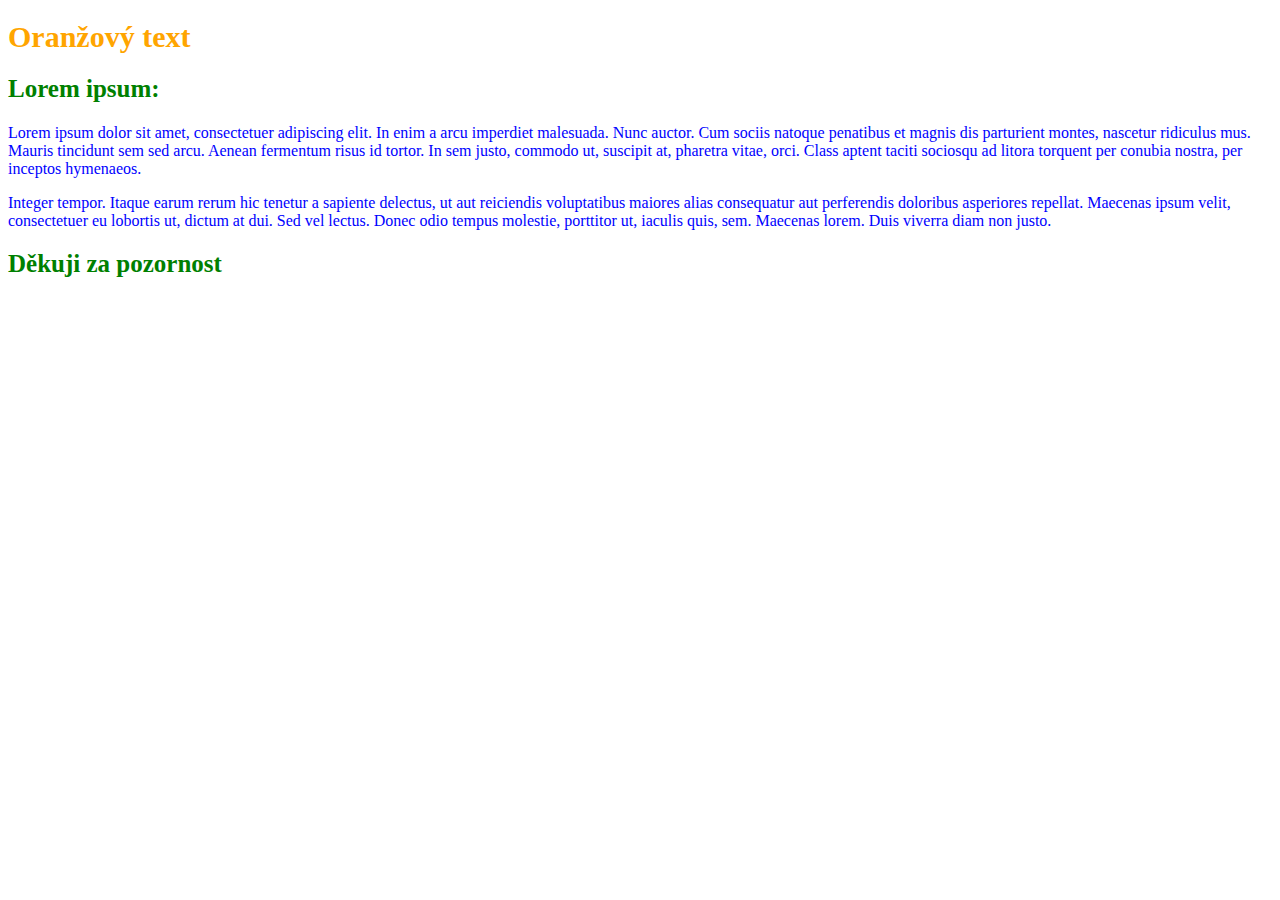
<file: individual-work/css-1/index.html>
<!DOCTYPE html>
<html lang="en">
<head>
    <link rel="stylesheet" href="mystyle.css">
    <meta charset="UTF-8">
    <meta http-equiv="X-UA-Compatible" content="IE=edge">
    <meta name="viewport" content="width=device-width, initial-scale=1.0">
    <title>Css úkol</title>
</head>
<body>
    <h1>Oranžový text</h1>
    <h2>Lorem ipsum:</h2>
    <p>Lorem ipsum dolor sit amet, consectetuer adipiscing elit. In enim a arcu imperdiet malesuada. Nunc auctor. Cum sociis natoque penatibus et magnis dis parturient montes, nascetur ridiculus mus. Mauris tincidunt sem sed arcu. Aenean fermentum risus id tortor. In sem justo, commodo ut, suscipit at, pharetra vitae, orci. Class aptent taciti sociosqu ad litora torquent per conubia nostra, per inceptos hymenaeos.</p>
    <p>Integer tempor. Itaque earum rerum hic tenetur a sapiente delectus, ut aut reiciendis voluptatibus maiores alias consequatur aut perferendis doloribus asperiores repellat. Maecenas ipsum velit, consectetuer eu lobortis ut, dictum at dui. Sed vel lectus. Donec odio tempus molestie, porttitor ut, iaculis quis, sem. Maecenas lorem. Duis viverra diam non justo.</p>
<h2>Děkuji za pozornost</h2>
</body>
</html>
</file>
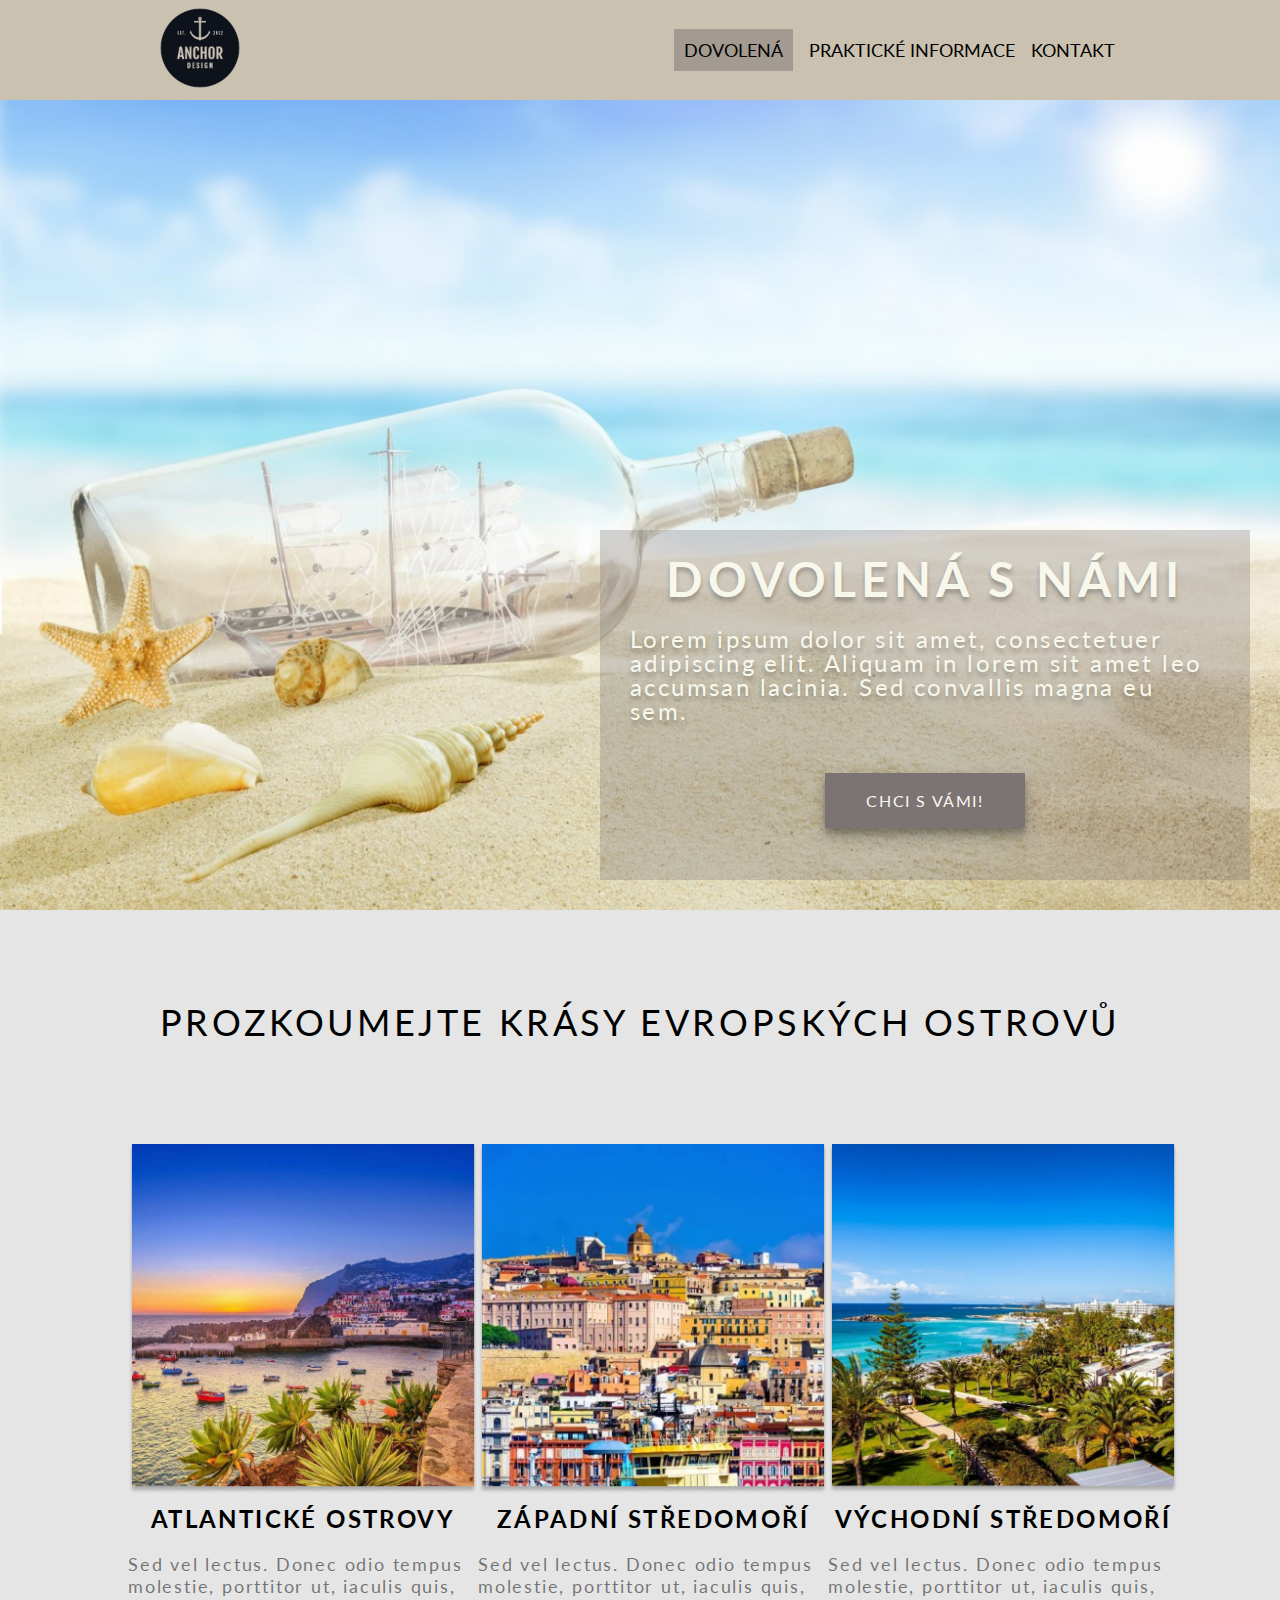
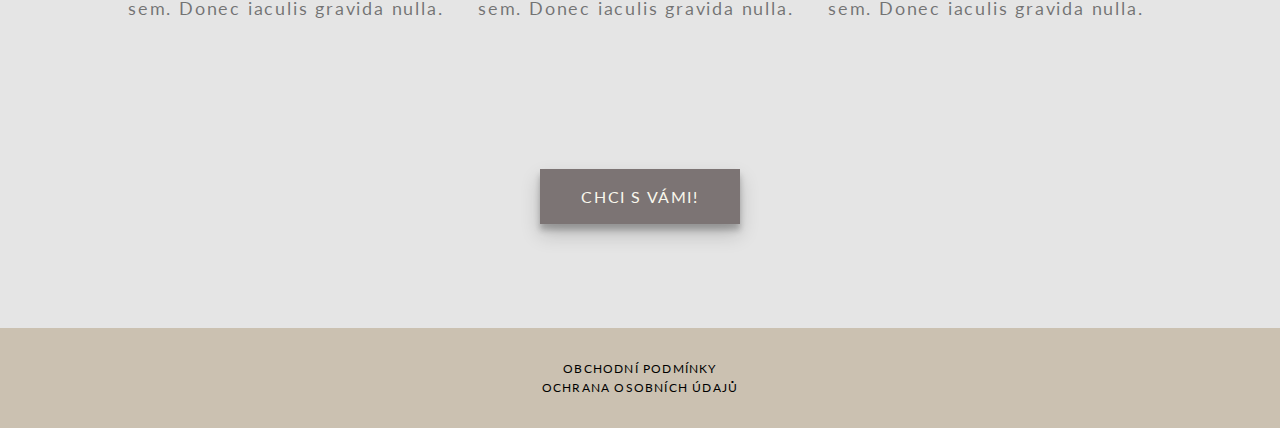
<file: individual-work/figma-1/index.html>
<!DOCTYPE html>
<html lang="en">
  <head>
    <link rel="shortcut icon" href="pictures/logo.png" />
    <link rel="stylesheet" href="main_style.css" />
    <meta charset="UTF-8" />
    <meta http-equiv="X-UA-Compatible" content="IE=edge" />
    <meta name="viewport" content="width=device-width, initial-scale=1.0" />
    <title>Dovolená</title>
  </head>
  <body>
    <header class="header">
      <div class="logo">
        <a href="#"><img src="pictures/logo.png" alt="" /></a>
      </div>
      <div class="nav-bar">
        <ul>
          <li class="this"><a href="index.html">DOVOLENÁ</a></li>
          <li><a href="information.html">PRAKTICKÉ INFORMACE</a></li>
          <li><a href="contact.html">KONTAKT</a></li>
        </ul>
      </div>
      <div class="header-burger">
        <img src="pictures/burger_menu.png" />
      </div>
    </header>
    <main class="main">
      <div class="background_main">
        <div class="infobox">
          <h1>DOVOLENÁ S NÁMI</h1>
          <p>
            Lorem ipsum dolor sit amet, consectetuer adipiscing elit. Aliquam in
            lorem sit amet leo accumsan lacinia. Sed convallis magna eu sem.
          </p>
          <button class="box_button">CHCI S VÁMI!</button>
        </div>
      </div>
      <section class="holiday">
        <div class="h1_text">prozkoumejte krásy evropských ostrovů</div>
        <div class="flexbox_holiday">
          <div class="pic-1">
            <img src="pictures/madeira.png" />
            <h4>Atlantické ostrovy</h4>
            <p>
              Sed vel lectus. Donec odio tempus molestie, porttitor ut, iaculis
              quis, sem. Donec iaculis gravida nulla.
            </p>
          </div>
          <div class="pic-2">
            <img src="pictures/sardinie.png" alt="" />
            <h4>západní středomoří</h4>
            <p>
              Sed vel lectus. Donec odio tempus molestie, porttitor ut, iaculis
              quis, sem. Donec iaculis gravida nulla.
            </p>
          </div>
          <div class="pic-3">
            <img src="pictures/kypr.png" alt="" />
            <h4>východní středomoří</h4>
            <p>
              Sed vel lectus. Donec odio tempus molestie, porttitor ut, iaculis
              quis, sem. Donec iaculis gravida nulla.
            </p>
          </div>
        </div>
        <div class="button_bot">
          <a href="information.html"
            ><button class="box_button_1">CHCI S VÁMI!</button></a
          >
        </div>
      </section>
    </main>
    <footer class="footer">
      <div class="backcolor">
        <p class="top">OBCHODNÍ PODMÍNKY</p>
        <p>OCHRANA OSOBNÍCH ÚDAJŮ</p>
      </div>
    </footer>
  </body>
</html>
</file>
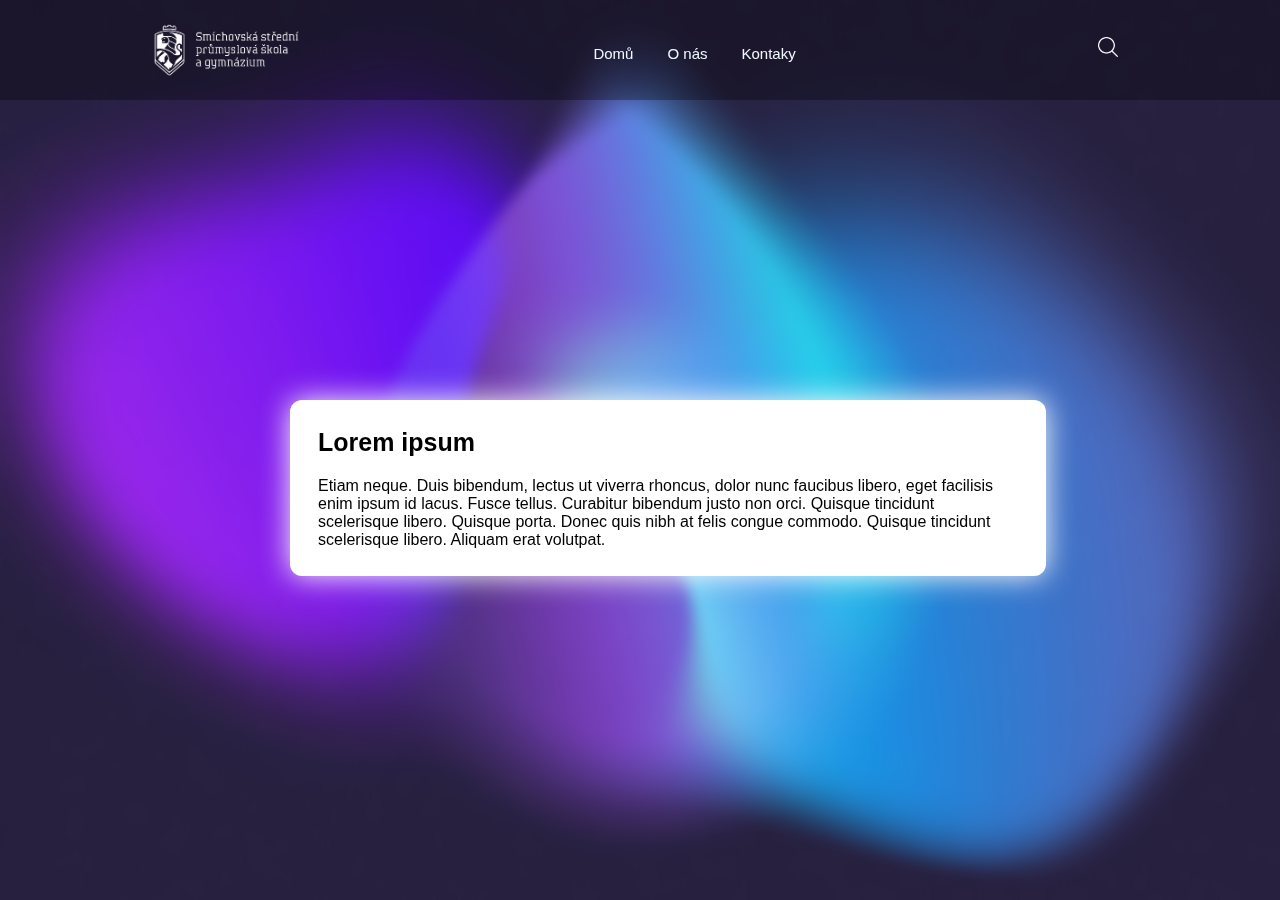
<file: individual-work/flex-1/index.html>
<!DOCTYPE html>
<html lang="en">
    
<head>
    <link rel="stylesheet" href="styl.css">
    <meta charset="UTF-8">
    <meta http-equiv="X-UA-Compatible" content="IE=edge">
    <meta name="viewport" content="width=device-width, initial-scale=1.0">
    <title>SSPS design</title>
</head>
<body>
   

    <div class="navigation">
        <img src="logo-SSPS.png" class="logo">
            <ul>
                <li><a href="#">Domů</a></li>
                <li><a href="#">O nás</a></li>
                <li><a href="#">Kontaky</a></li>
            </ul>
        <img src="search.png" class = "search">
    </div>
    <div class="textbox">
        <h1>Lorem ipsum</h1>
        <p>Etiam neque. Duis bibendum, lectus ut viverra rhoncus, dolor nunc faucibus libero, eget facilisis enim ipsum id lacus. Fusce tellus. Curabitur bibendum justo non orci. Quisque tincidunt scelerisque libero. Quisque porta. Donec quis nibh at felis congue commodo. Quisque tincidunt scelerisque libero. Aliquam erat volutpat. </p>
    </div>

</body>
</html>
</file>
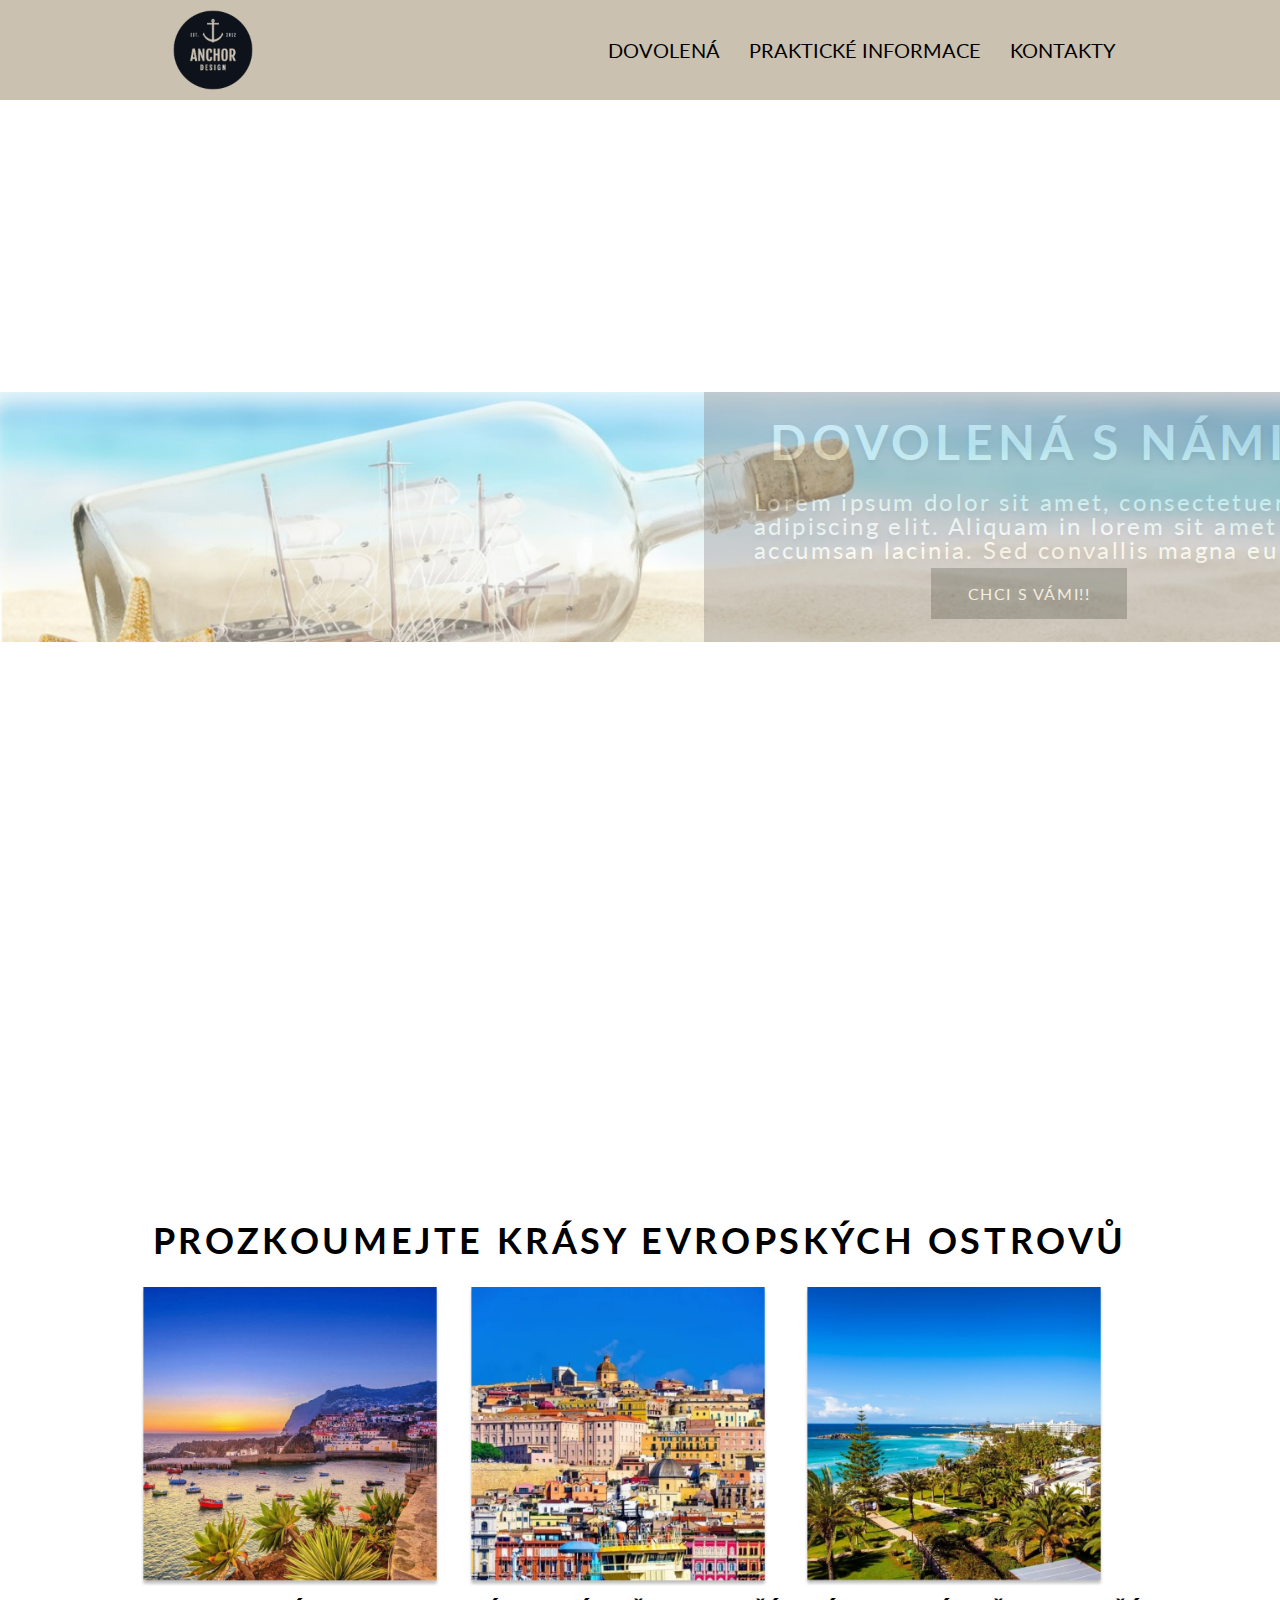
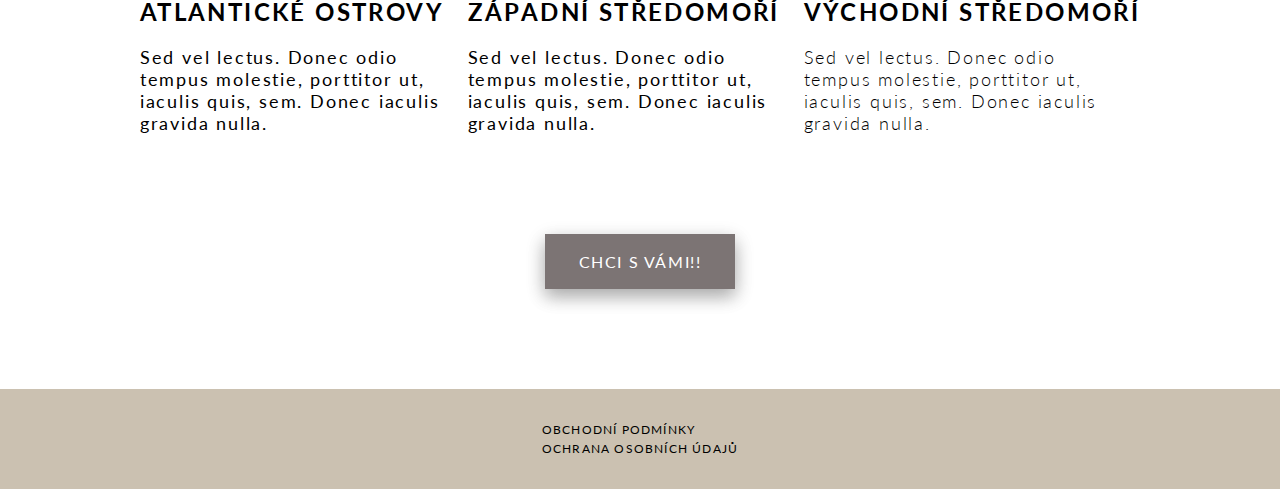
<file: individual-work/web-1/index.html>
<!DOCTYPE html>
<html lang="en">
  <head>
    <link rel="stylesheet" href="style.css" />
    <meta charset="UTF-8" />
    <meta http-equiv="X-UA-Compatible" content="IE=edge" />
    <meta name="viewport" content="width=device-width, initial-scale=1.0" />
    <title>DOVOLENÁ</title>
  </head>
  <body>
    <header class="header">
      <div class="header-logo">
        <img src="pictures/logo.png" />
      </div>
      <nav class="navbar">
        <ul>
          <li><a href="index.html">DOVOLENÁ</a></li>
          <li><a href="information.html">PRAKTICKÉ INFORMACE</a></li>
          <li><a href="contact.html">KONTAKTY</a></li>
        </ul>
      </nav>
    </header>
    <div class="background">
      <div class="text-box">
        <h1>dovolená s námi</h1>
        <p>
          Lorem ipsum dolor sit amet, consectetuer adipiscing elit. Aliquam in
          lorem sit amet leo accumsan lacinia. Sed convallis magna eu sem.
        </p>
        <div class="but_1">
          <button class="button_1">Chci s vámi!!</button>
        </div>
      </div>
    </div>
    <div class="holliday">
      <h2>prozkoumejte krásy evropských ostrovů</h2>
      <div class="flexbox">
        <div class="pic-1">
          <img src="pictures/madeira.png" />
          <h4>Atlantické ostrovy</h4>
          <p>
            Sed vel lectus. Donec odio tempus molestie, porttitor ut, iaculis
            quis, sem. Donec iaculis gravida nulla.
          </p>
        </div>
        <div class="pic-2">
          <img src="pictures/sardinie.png" alt="" />
          <h4>západní středomoří</h4>
          <p>
            Sed vel lectus. Donec odio tempus molestie, porttitor ut, iaculis
            quis, sem. Donec iaculis gravida nulla.
          </p>
        </div>
        <div class="pic-3">
          <img src="pictures/kypr.png" alt="" />
          <h4>východní středomoří</h4>
          <p>
            Sed vel lectus. Donec odio tempus molestie, porttitor ut, iaculis
            quis, sem. Donec iaculis gravida nulla.
          </p>
        </div>
      </div>
    </div>
    <div class="but_2">
      <button class="button_2">Chci s vámi!!</button>
    </div>
    <div class="end">
      <p>
        Obchodní podmínky<br />
        Ochrana osobních údajů
      </p>
    </div>
  </body>
</html>
</file>
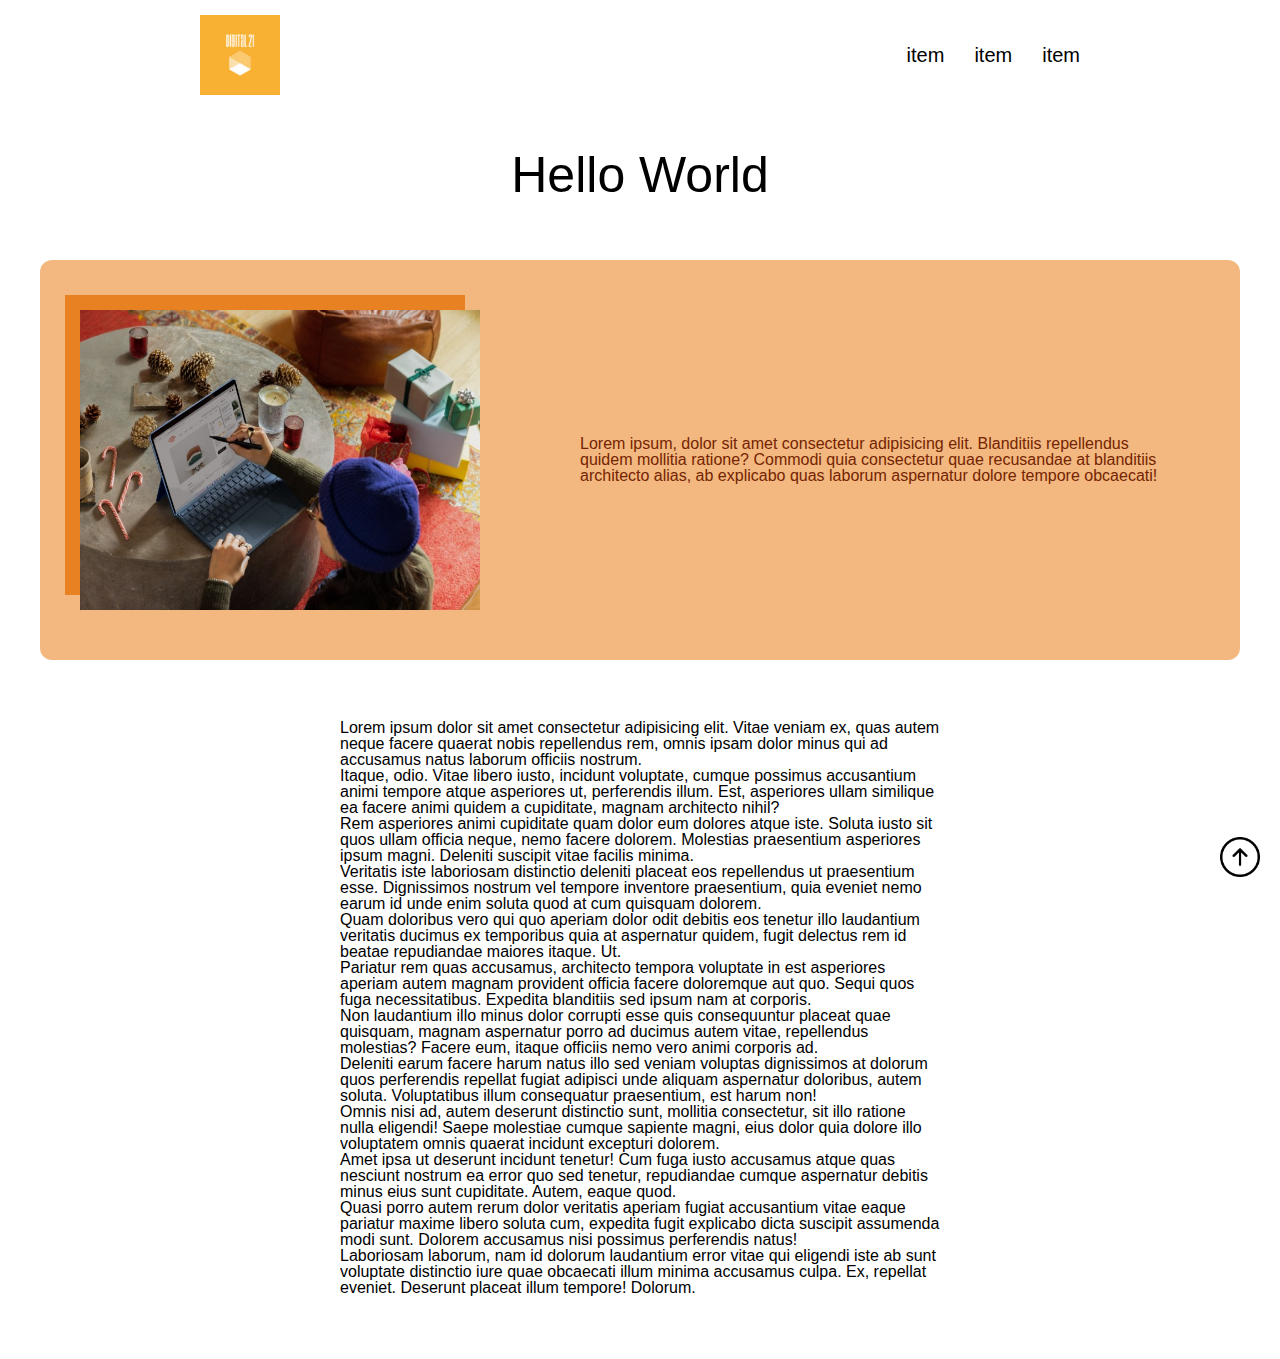
<file: individual-work/css-position-1/css-position-revision_zadani/index.html>
<!DOCTYPE html>
<html lang="en">

<head>
    <meta charset="UTF-8">
    <meta http-equiv="X-UA-Compatible" content="IE=edge">
    <meta name="viewport" content="width=device-width, initial-scale=1.0">
    <title>CSS position</title>
    <link rel="stylesheet" href="reset.css">
    <link rel="stylesheet" href="style.css">
</head>

<body>
    <main class="container">
        <header class="header">
            <div class="header-logo">
                <img src="./images/logo_size_invert.jpg" alt="" srcset="">
            </div>
            <nav class="navbar">
                <div class="nav-item">item</div>
                <div class="nav-item">item</div>
                <div class="nav-item">item</div>
            </nav>
        </header>

        <div class="headline-1">
            <h1>Hello World</h1>
        </div>

        <section class="hero-section">
            <div class="hero-img">
                <img src="./images/hero-small.jpg" alt="Hero">
                <div class="img-placeholder"></div>
            </div>
            <div class="hero-text">
                <p>Lorem ipsum, dolor sit amet consectetur adipisicing elit. Blanditiis repellendus quidem mollitia
                    ratione? Commodi quia consectetur quae recusandae at blanditiis architecto alias, ab explicabo quas
                    laborum aspernatur dolore tempore obcaecati!</p>
            </div>
        </section>
        <section class="text">
            <div class="text-wrapper">
                <p>Lorem ipsum dolor sit amet consectetur adipisicing elit. Vitae veniam ex, quas autem neque facere
                    quaerat
                    nobis repellendus rem, omnis ipsam dolor minus qui ad accusamus natus laborum officiis nostrum.</p>
                <p>Itaque, odio. Vitae libero iusto, incidunt voluptate, cumque possimus accusantium animi tempore atque
                    asperiores ut, perferendis illum. Est, asperiores ullam similique ea facere animi quidem a
                    cupiditate,
                    magnam architecto nihil?</p>
                <p>Rem asperiores animi cupiditate quam dolor eum dolores atque iste. Soluta iusto sit quos ullam
                    officia
                    neque, nemo facere dolorem. Molestias praesentium asperiores ipsum magni. Deleniti suscipit vitae
                    facilis minima.</p>
                <p>Veritatis iste laboriosam distinctio deleniti placeat eos repellendus ut praesentium esse.
                    Dignissimos
                    nostrum vel tempore inventore praesentium, quia eveniet nemo earum id unde enim soluta quod at cum
                    quisquam dolorem.</p>
                <p>Quam doloribus vero qui quo aperiam dolor odit debitis eos tenetur illo laudantium veritatis ducimus
                    ex
                    temporibus quia at aspernatur quidem, fugit delectus rem id beatae repudiandae maiores itaque. Ut.
                </p>
                <p>Pariatur rem quas accusamus, architecto tempora voluptate in est asperiores aperiam autem magnam
                    provident officia facere doloremque aut quo. Sequi quos fuga necessitatibus. Expedita blanditiis sed
                    ipsum nam at corporis.</p>
                <p>Non laudantium illo minus dolor corrupti esse quis consequuntur placeat quae quisquam, magnam
                    aspernatur
                    porro ad ducimus autem vitae, repellendus molestias? Facere eum, itaque officiis nemo vero animi
                    corporis ad.</p>
                <p>Deleniti earum facere harum natus illo sed veniam voluptas dignissimos at dolorum quos perferendis
                    repellat fugiat adipisci unde aliquam aspernatur doloribus, autem soluta. Voluptatibus illum
                    consequatur
                    praesentium, est harum non!</p>
                <p>Omnis nisi ad, autem deserunt distinctio sunt, mollitia consectetur, sit illo ratione nulla eligendi!
                    Saepe molestiae cumque sapiente magni, eius dolor quia dolore illo voluptatem omnis quaerat incidunt
                    excepturi dolorem.</p>
                <p>Amet ipsa ut deserunt incidunt tenetur! Cum fuga iusto accusamus atque quas nesciunt nostrum ea error
                    quo
                    sed tenetur, repudiandae cumque aspernatur debitis minus eius sunt cupiditate. Autem, eaque quod.
                </p>
                <p>Quasi porro autem rerum dolor veritatis aperiam fugiat accusantium vitae eaque pariatur maxime libero
                    soluta cum, expedita fugit explicabo dicta suscipit assumenda modi sunt. Dolorem accusamus nisi
                    possimus
                    perferendis natus!</p>
                <p>Laboriosam laborum, nam id dolorum laudantium error vitae qui eligendi iste ab sunt voluptate
                    distinctio
                    iure quae obcaecati illum minima accusamus culpa. Ex, repellat eveniet. Deserunt placeat illum
                    tempore!
                    Dolorum.</p>
            </div>
        </section>

        <div class="top-link-wrapper">
            <div class="top-link">
                <a href="#">
                    <img src="./images/up-arrow.png" alt="Ikona">
                </a>
            </div>
        </div>
    </main>

</body>

</html>
</file>
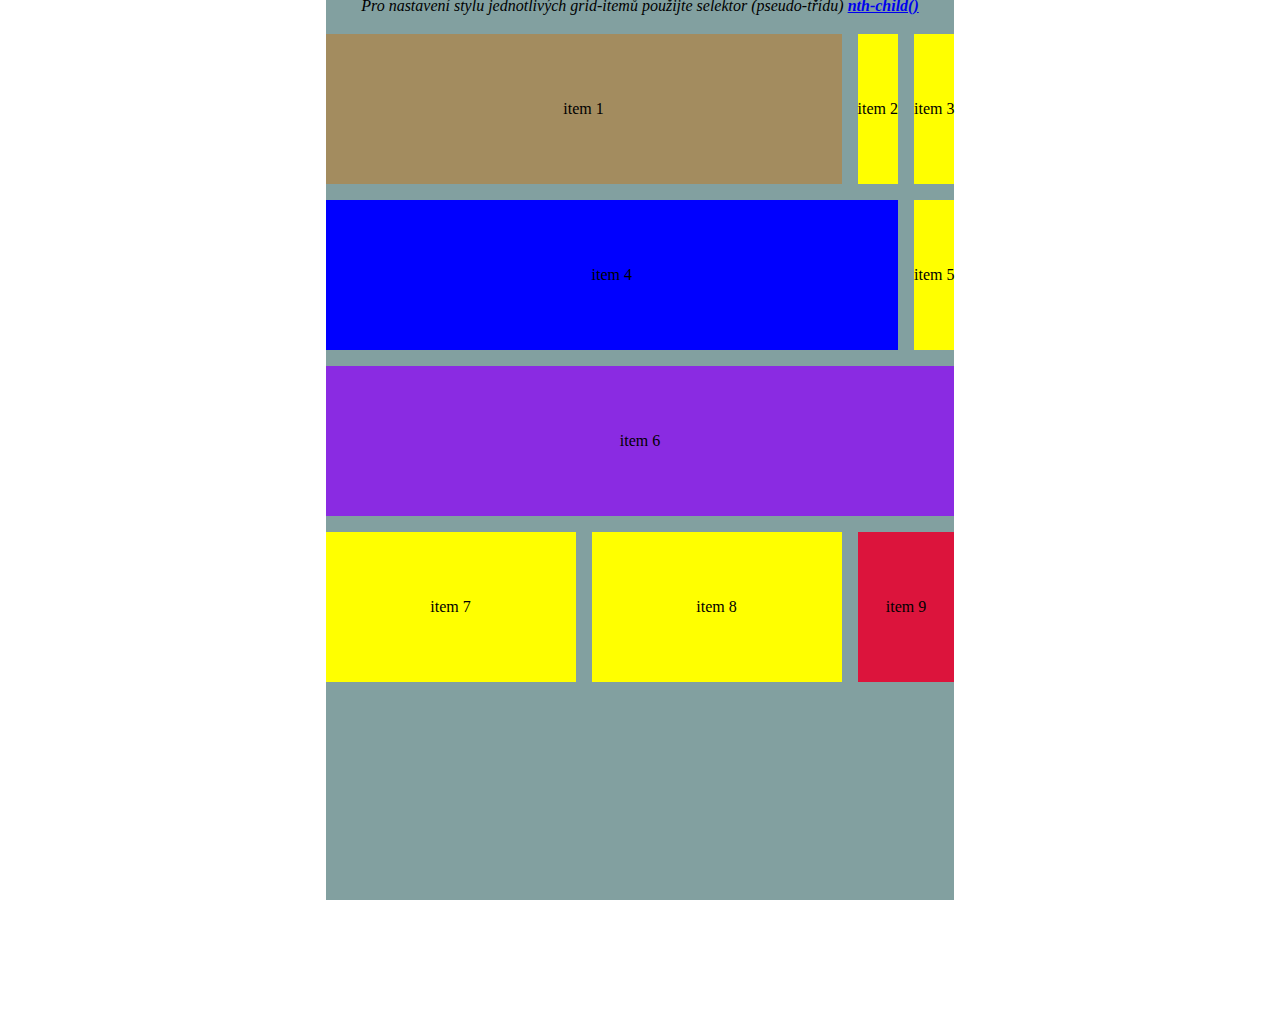
<file: individual-work/css-grid-0/css-grid-revision_zadani/css-grid-revision/index.html>
<!DOCTYPE html>
<html lang="en">

<head>
    <meta charset="UTF-8">
    <meta http-equiv="X-UA-Compatible" content="IE=edge">
    <meta name="viewport" content="width=device-width, initial-scale=1.0">
    <link rel="stylesheet" href="reset.css">
    <link rel="stylesheet" href="style.css">
    <title>CSS Grid</title>
</head>

<body>
    <main>
        <h1>CSS Grid</h1>

        <section>
            <div class="hint">
                <p>Vytvořte následující rozložení pomocí <b>grid containeru</b></p>
                <p>Text uvnitř jednotlivých GRID itemů vycentrujte na střed pomocí flexboxu</p>
                <i>Pro nastavení stylu jednotlivých grid-itemů použijte selektor (pseudo-třídu) <a
                        href="https://developer.mozilla.org/en-US/docs/Web/CSS/:nth-child"
                        target="_blank"><b>nth-child()</b></a></i>
            </div>
            <div class="grid-container">
                <div class="grid-item">
                    <p>item 1</p>
                </div>
                <div class="grid-item">
                    <p>item 2</p>
                </div>
                <div class="grid-item">
                    <p>item 3</p>
                </div>
                <div class="grid-item">
                    <p>item 4</p>
                </div>
                <div class="grid-item">
                    <p>item 5</p>
                </div>
                <div class="grid-item">
                    <p>item 6</p>
                </div>
                <div class="grid-item">
                    <p>item 7</p>
                </div>
                <div class="grid-item">
                    <p>item 8</p>
                </div>
                <div class="grid-item">
                    <p>item 9</p>
                </div>
            </div>
        </section>
    </main>
</body>

</html>
</file>
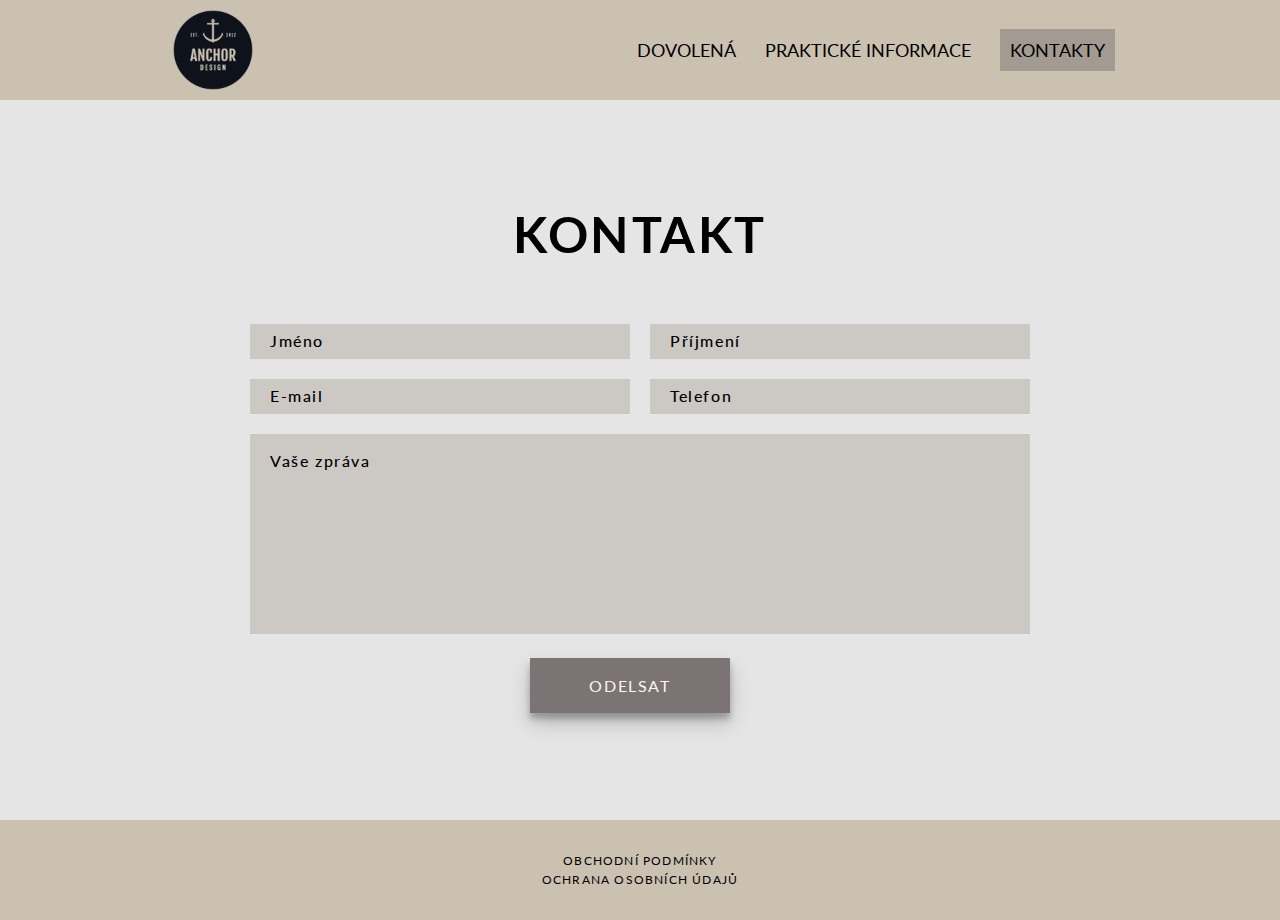
<file: individual-work/figma-1/contact.html>
<!DOCTYPE html>
<html lang="en">
  <head>
    <link rel="shortcut icon" href="pictures/logo.png" />
    <link rel="stylesheet" href="contact.css" />
    <meta charset="UTF-8" />
    <meta http-equiv="X-UA-Compatible" content="IE=edge" />
    <meta name="viewport" content="width=device-width, initial-scale=1.0" />
    <title>Kontakt</title>
  </head>
  <body>
        <header class="header">
             <div class="header-logo">
                <a href="index.html"><img src="pictures/logo.png"></a>
            </div>
            <div class="navbar">   
                <ul>
                    <li><a href="index.html">DOVOLENÁ</a></li>
                    <li><a href="information.html">PRAKTICKÉ INFORMACE</a></li>
                    <li class="this"><a href="contact.html">KONTAKTY</a></li>
                </ul>
            </div>
        <div class="header-burger">
            <img src="pictures/burger_menu.png">
        </div>
    </header>
    <main class="main">
    <div class="title">
        <h1>Kontakt</h1>
    </div>
    <div class="grid-container">
        <div class="grid-jmeno">
            <p>Jméno</p>
        </div>
        <div class="grid-prijmeni">
            <p>Příjmení</p>
        </div>
        <div class="grid-email">
            <p>E-mail</p>
        </div>
        <div class="grid-telefon">
            <p>Telefon</p>
        </div>
        <div class="grid-zprava">
            <p>Vaše zpráva</p>      
    </div>
    <div class="button_bot">
    <button class="button">ODELSAT</button>    
    </div> 
</main>      
<footer class="footer">
    <div class="backcolor">
      <p class="top">OBCHODNÍ PODMÍNKY</p>
      <p>OCHRANA OSOBNÍCH ÚDAJŮ</p>
    </div>
  </footer>

  </body>
</html>
</file>
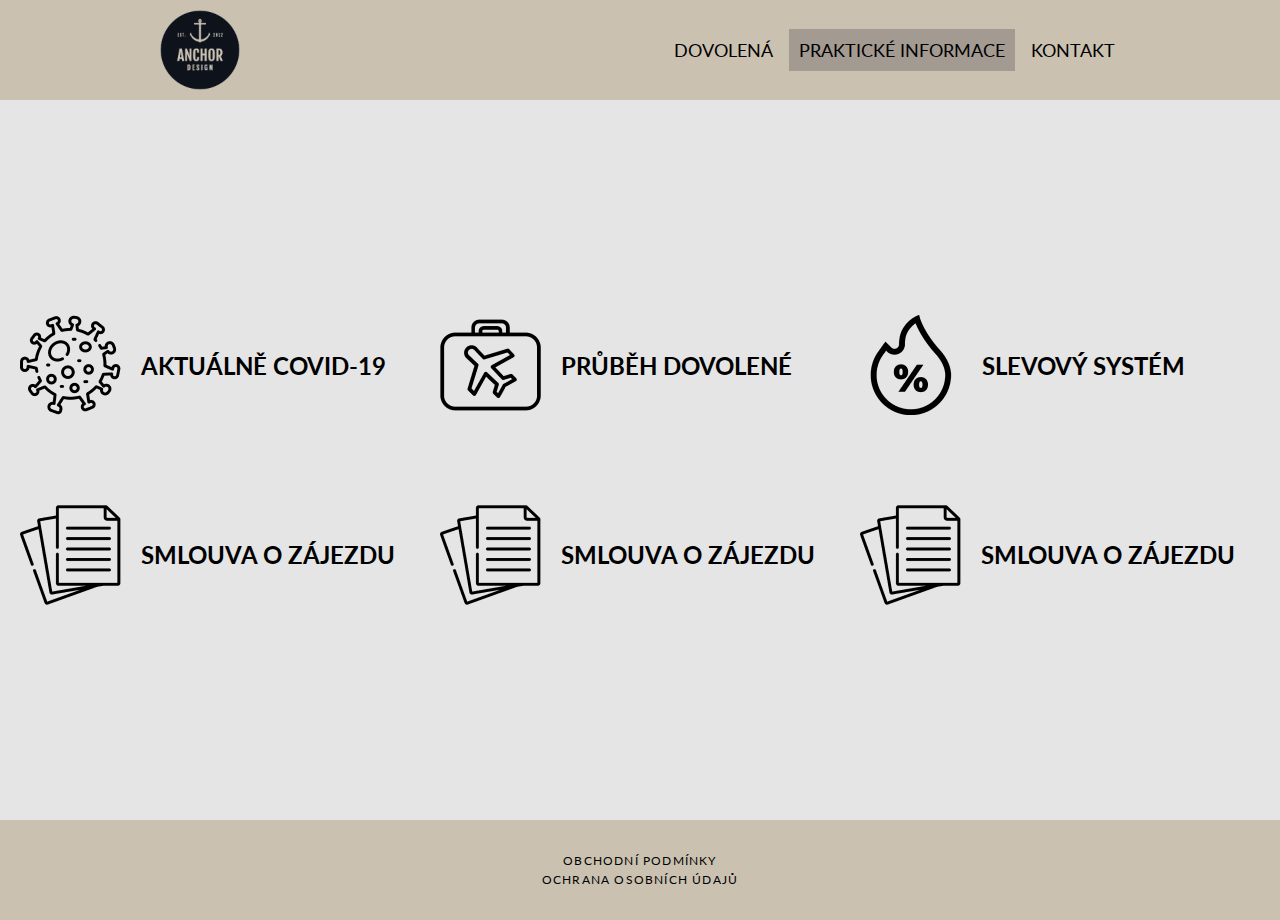
<file: individual-work/figma-1/information.html>
<!DOCTYPE html>
<html lang="en">
  <head>
    <link rel="shortcut icon" href="pictures/logo.png" />
    <link rel="stylesheet" href="information.css" />
    <meta charset="UTF-8" />
    <meta http-equiv="X-UA-Compatible" content="IE=edge" />
    <meta name="viewport" content="width=device-width, initial-scale=1.0" />
    <title>Praktické informace</title>
  </head>
  <body>
    <header class="header">
      <div class="logo">
        <img src="pictures/logo.png" alt="" />
      </div>
      <div class="nav-bar">
        <ul>
          <li><a href="index.html">DOVOLENÁ</a></li>
          <li class="this"><a href="#">PRAKTICKÉ INFORMACE</a></li>
          <li><a href="contact.html">KONTAKT</a></li>
        </ul>
      </div>
      <div class="header-burger">
        <img src="pictures/burger_menu.png" />
      </div>
    </header>
    <main class="main">
      <div class="grid">
        <div class="grid1">
          <img src="pictures/coronavirus.png" />
          <p>aktuálně covid-19</p>
        </div>
        <div class="grid2">
          <img src="pictures/luggage.png" />
          <p>průběh dovolené</p>
        </div>
        <div class="grid3">
          <img src="pictures/sale.png" />
          <p>slevový systém</p>
        </div>
        <div class="grid4">
          <img src="pictures/doc 1.png" />
          <p>smlouva o zájezdu</p>
        </div>
        <div class="grid4">
          <img src="pictures/doc 1.png" />
          <p>smlouva o zájezdu</p>
        </div>
        <div class="grid4">
          <img src="pictures/doc 1.png" />
          <p>smlouva o zájezdu</p>
        </div>
      </div>
    </main>
    <footer class="footer">
      <div class="backcolor">
        <p class="top">OBCHODNÍ PODMÍNKY</p>
        <p>OCHRANA OSOBNÍCH ÚDAJŮ</p>
      </div>
    </footer>
  </body>
</html>
</file>
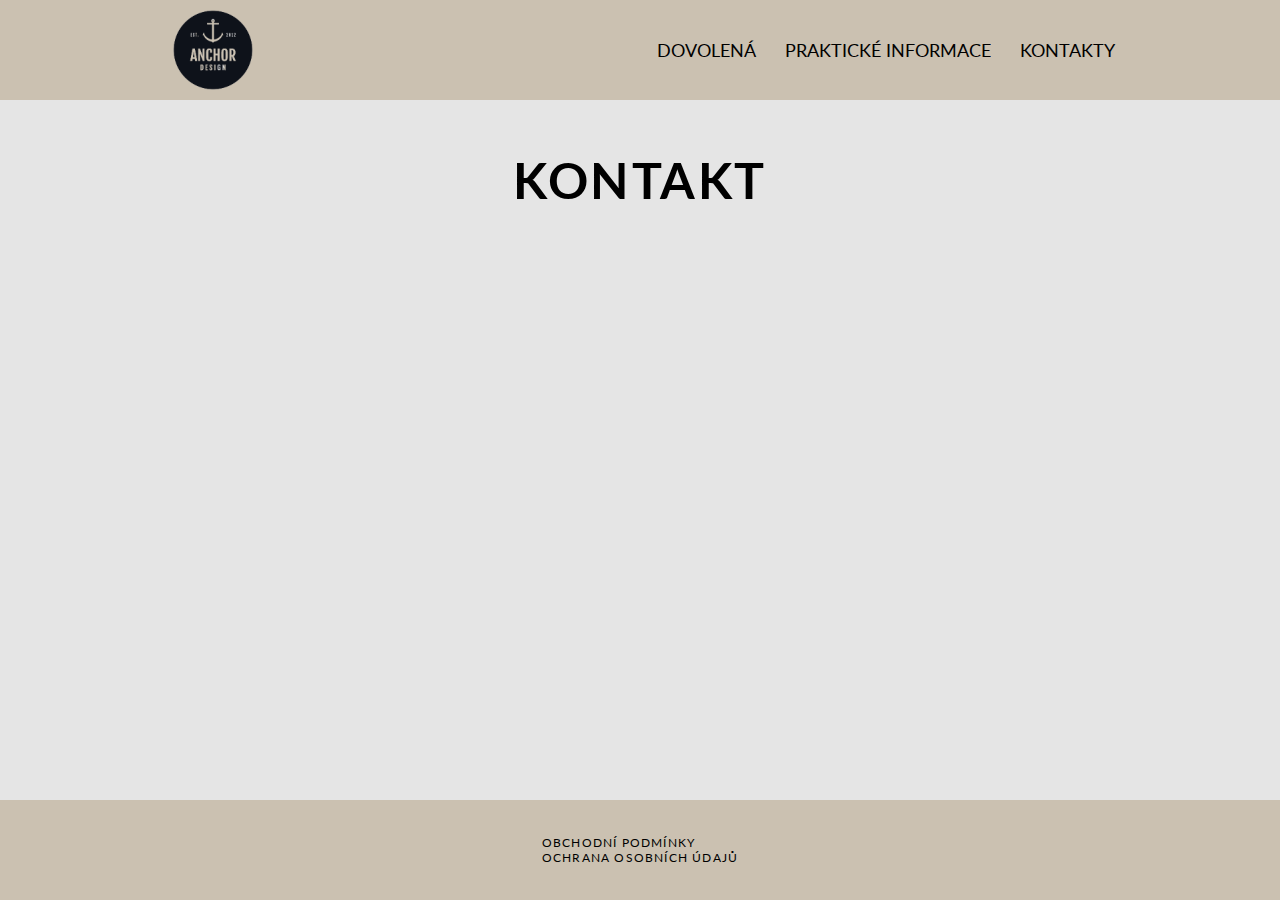
<file: individual-work/web-1/contact.html>
<!DOCTYPE html>
<html lang="en">
<head>
    <link rel="stylesheet" href="contact.css">
    <meta charset="UTF-8">
    <meta http-equiv="X-UA-Compatible" content="IE=edge">
    <meta name="viewport" content="width=device-width, initial-scale=1.0">
    <title>Kontakt</title>
</head>
<body>
    <main class="container">
        <header class="header">
             <div class="header-logo">
                <img src="pictures/logo.png">
            </div>
        <nav class="navbar">   
            <ul>
                <li><a href="index.html">DOVOLENÁ</a></li>
                <li><a href="information.html">PRAKTICKÉ INFORMACE</a></li>
                <li><a href="contact.html">KONTAKTY</a></li>
            </ul>
        </nav>
    </header>
    <div class="title">
        <h1>Kontakt</h1>
    </div>





    <div class="end">
        <p>Obchodní podmínky<br> Ochrana osobních údajů</p>
    </div>
</body>
</html>
</file>
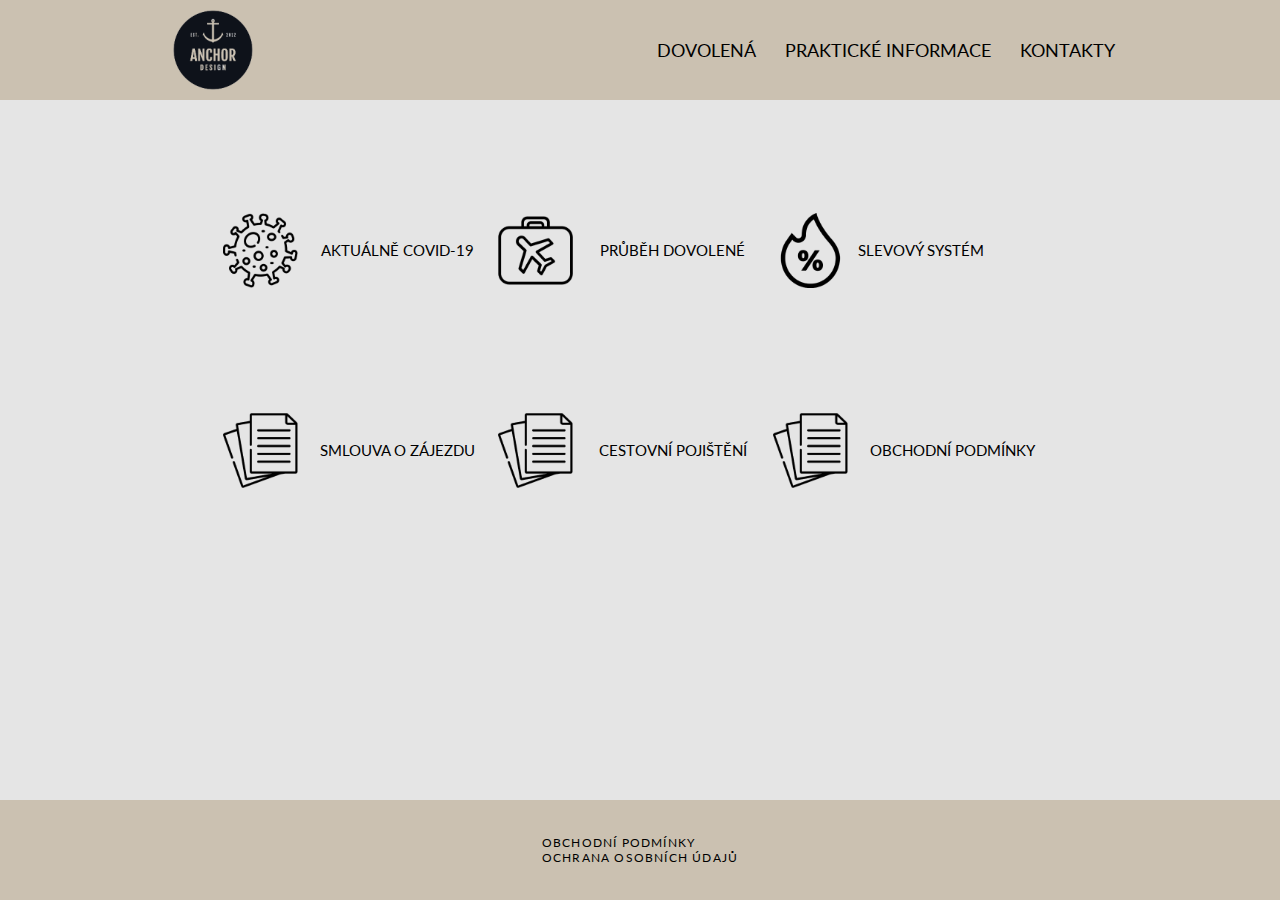
<file: individual-work/web-1/information.html>
<!DOCTYPE html>
<html lang="en">
<head>
    <link rel="stylesheet" href="information.css">
    <meta charset="UTF-8">
    <meta http-equiv="X-UA-Compatible" content="IE=edge">
    <meta name="viewport" content="width=device-width, initial-scale=1.0">
    <title>Praktické informace</title>
</head>
<body>
    <main class="container">
    <header class="header">
        <div class="header-logo">
            <img src="pictures/logo.png">
        </div>
        <nav class="navbar">   
            <ul>
                <li><a href="index.html">DOVOLENÁ</a></li>
                <li><a href="information.html">PRAKTICKÉ INFORMACE</a></li>
                <li><a href="contact.html">KONTAKTY</a></li>
            </ul>
        </nav>
    </header>
        <div class="outline">
        <div class="grid">
            <div class="img1"><img src="pictures/coronavirus.png"></div>
            <div class="grid1"> aktuálně covid-19</div>
            <div class="img2"> <img src="pictures/luggage.png" ></div>
            <div class="grid1">průběh dovolené</div>
            <div class="img3"><img src="pictures/sale.png" alt=""></div>
            <div class="grid3">slevový systém</div>
            <div class="img4"><img src="pictures/doc 1.png"></div>
            <div class="grid4">smlouva o zájezdu </div>
            <div class="img4"><img src="pictures/doc 1.png"></div>
            <div class="grid5">cestovní pojištění</div>
            <div class="img4"><img src="pictures/doc 1.png"></div>
            <div class="grid6">obchodní podmínky</div>
            </div>
        </div>
        <div class="end">
            <p>Obchodní podmínky<br> Ochrana osobních údajů</p>
        </div>
   
  </main>
</body>
</html>
</file>
<file: individual-work/css-1/mystyle.css>
h1{
    color: orange;
    font-size: 30px;
    font-weight: bold;
}
p{
    color: blue;
    font-size: 16px;
    font-weight: normal;
}
h2{
    color: green;
    font-size: 25px;
    font-weight: 600;
}
</file>
<file: individual-work/figma-1/main_style.css>
@import url("https://fonts.googleapis.com/css2?family=Lato:ital@1&display=swap");
@import url("https://fonts.googleapis.com/css2?family=Lato:wght@700&display=swap");

* {
  padding: 0;
  margin: 0;
}
.header {
  display: flex;
  width: 100%;
  height: 100px;
  background-color: #cbc1b1;
  align-items: center;
}
.logo img {
  height: 100px;
  width: 100px;
}
.logo {
  width: 20%;
  display: flex;
  margin-left: 150px;
}
.nav-bar {
  display: flex;
  justify-content: right;
  width: 80%;
}
.main {
  display: flex;
  width: 100%;
  flex-direction: column;
  background-color: #e5e5e5;
}
.background_main {
  background-image: url("pictures/hero-image.png");
  background-size: cover;
  height: 90vh;
  width: 100%;
  background-repeat: no-repeat;
  background-position: center;
  display: flex;
  justify-content: right;
  align-items: flex-end;
}
.nav-bar ul {
  list-style: none;
  display: flex;
  gap: 1rem;
  margin-right: 165px;
  align-items: center;
}
.nav-bar ul li a {
  text-decoration: none;
  color: black;
  text-transform: uppercase;
  font-size: 18px;
  font-family: "Lato", sans-serif;
}
.nav-bar ul li:hover {
  background-color: rgba(124, 116, 116, 0.2);
  color: white;
  padding: 10px;
}
.this {
  padding: 10px;
  background-color: rgba(124, 116, 116, 0.5);
}
.header-burger {
  display: none;
}
.infobox {
  width: 650px;
  height: 350px;
  background-color: rgba(124, 116, 116, 0.3);
  margin-right: 30px;
  margin-bottom: 30px;
  display: flex;
  flex-direction: column;
  align-items: center;
}
.infobox h1 {
  margin-top: 20px;
  font-family: "Lato", sans-serif;
  font-size: 48px;
  color: #f8f7ec;
  text-transform: uppercase;
  letter-spacing: 0.1em;
  text-shadow: 0px 4px 4px rgba(0, 0, 0, 0.25);
}
.infobox p {
  font-family: "Lato", sans-serif;
  font-size: 24px;
  line-height: 24px;
  letter-spacing: 0.1em;
  text-shadow: 0px 4px 4px rgba(0, 0, 0, 0.25);
  color: #f8f7ec;
  width: 590px;
  margin-top: 20px;
  display: flex;
  letter-spacing: 0.1em;
}
.box_button {
  background-color: rgba(124, 116, 116, 1);
  color: #f8f7ec;
  font-family: "Lato", sans-serif;
  font-size: 18px;
  letter-spacing: 0.1em;
  text-transform: uppercase;
  border: 2px solid #7c7474;
  padding: 16px 32px;
  font-size: 16px;
  margin: 4px 2px;
  transition-duration: 0.4s;
  cursor: pointer;
  opacity: 1;
  width: 200px;
  margin-top: 50px;
  box-shadow: rgba(0, 0, 0, 0.19) 0px 10px 20px, rgba(0, 0, 0, 0.23) 0px 6px 6px;
}
.box_button_1 {
  background-color: rgba(124, 116, 116, 1);
  color: #f8f7ec;
  font-family: "Lato", sans-serif;
  font-size: 18px;
  letter-spacing: 0.1em;
  text-transform: uppercase;
  border: 2px solid #7c7474;
  padding: 16px 32px;
  font-size: 16px;
  margin: 4px 2px;
  transition-duration: 0.4s;
  cursor: pointer;
  opacity: 1;
  width: 200px;
  margin-top: 50px;
  box-shadow: rgba(0, 0, 0, 0.19) 0px 10px 20px, rgba(0, 0, 0, 0.23) 0px 6px 6px;
}
.h1_text {
  color: black;
  font-family: "Lato", sans-serif;
  display: flex;
  justify-content: center;
  width: 100%;
  font-size: 36px;
  text-transform: uppercase;
  letter-spacing: 0.1em;
  width: 100%;
  margin-top: 90px;
}
.holiday {
  display: flex;
  flex-direction: column;
  width: 100%;
  align-items: center;
  justify-content: center;
}
.flexbox_holiday {
  display: flex;
  justify-content: space-around;
  margin-top: 100px;
  align-items: center;
  width: 80%;
}
.pic-1 {
  display: flex;
  flex-direction: column;
}

.pic-1 img {
  width: 350px;
  height: 350px;
}

.pic-1 h4 {
  margin-top: 10px;
  font-family: "Lato", sans-serif;
  font-size: 24px;
  letter-spacing: 0.1em;
  text-transform: uppercase;
}

.pic-1 p {
  margin-top: 20px;
  width: 320px;
  font-family: "Lato", sans-serif;
  font-size: 18px;
  letter-spacing: 0.1em;
  color: rgba(0, 0, 0, 0.5);
}

.pic-2 {
  display: flex;
  flex-direction: column;
}

.pic-2 img {
  width: 350px;
  height: 350px;
}

.pic-2 h4 {
  margin-top: 10px;
  font-family: "Lato", sans-serif;
  font-size: 24px;
  letter-spacing: 0.1em;
  text-transform: uppercase;
}

.pic-2 p {
  margin-top: 20px;
  width: 300px;
  font-family: "Lato", sans-serif;
  font-size: 18px;
  letter-spacing: 0.1em;
  color: rgba(0, 0, 0, 0.5);
}

.pic-3 {
  display: flex;
  flex-direction: column;
}

.pic-3 img {
  width: 350px;
  height: 350px;
}

.pic-3 h4 {
  margin-top: 10px;
  font-family: "Lato", sans-serif;
  font-size: 24px;
  letter-spacing: 0.1em;
  text-transform: uppercase;
}

.pic-3 p {
  margin-top: 20px;
  width: 300px;
  font-family: "Lato", sans-serif;
  font-size: 18px;
  letter-spacing: 0.1em;
  color: rgba(0, 0, 0, 0.5);
}
.button_bot {
  display: flex;
  justify-content: center;
  margin-top: 100px;
  margin-bottom: 100px;
}
.footer {
  display: flex;
  height: 100px;
  width: 100%;
  background-color: #cbc1b1;
  position: absolute;
  justify-content: center;
  align-items: center;
}

.footer p {
  font-family: "Lato", sans-serif;
  font-size: 12px;
  line-height: 160%;
  letter-spacing: 0.1em;
  text-transform: uppercase;
}
.top {
  display: flex;
  align-items: center;
  justify-content: center;
}
.pic-1 h4 {
  display: flex;
  justify-content: center;
}
.pic-2 h4 {
  display: flex;
  justify-content: center;
}
.pic-3 h4 {
  display: flex;
  justify-content: center;
}
.pic-1 p {
  display: flex;
  justify-content: center;
  width: 350px;
}
.pic-2 p {
  display: flex;
  justify-content: center;
  width: 350px;
}
.pic-3 p {
  display: flex;
  justify-content: center;
  width: 350px;
}
@media screen and (max-width: 480px) {
  .header {
    height: 80px;
  }
  .logo {
    margin-left: 40px;
    width: 20%;
  }
  .logo img {
    width: 80px;
    height: 80px;
  }
  .nav-bar {
    display: none;
  }
  .header-burger {
    display: flex;
    width: 80%;
    justify-content: right;
    align-items: center;
    margin-right: 22px;
  }
  .infobox {
    width: 330px;
    height: 220px;
    color: rgba(248, 247, 236, 1);
    background-color: rgba(124, 116, 116, 1);
  }
  .background_main {
    justify-content: center;
    background-image: none;
    height: 31vh;
    margin-left: 14px;
  }
  .infobox h1 {
    font-size: 20px;
    text-shadow: none;
  }
  .infobox p {
    font-size: 13px;
    display: block;
    width: 300px;
    font-weight: 500;
    text-shadow: none;
  }
  .box_button {
    margin-top: 10px;
    font-size: 11px;
    padding: 5px;
    width: 120px;
    height: 25px;
    background-color: RGB(161, 155, 152);
    border: RGB(161, 155, 152);
    font-weight: 600;
    color: black;
  }
  .box_button_1 {
    margin-top: 20px;
    font-size: 11px;
    padding: 5px;
    width: 120px;
    height: 25px;
    background-color: RGB(161, 155, 152);
    border: RGB(161, 155, 152);
    font-weight: 600;
    color: white;
    margin-top: 5;
    box-shadow: rgba(0, 0, 0, 0.19) 0px 10px 20px,
      rgba(0, 0, 0, 0.23) 0px 6px 6px;
  }
  .h1_text {
    margin-top: 20px;
    font-size: 12px;
    font-weight: bold;
  }
  .pic-1 {
    display: flex;
    flex-direction: row;
    justify-content: center;
    align-items: center;
    width: 330px;
    height: 130px;
  }
  .pic-1 h4 {
    display: flex;
    font-size: 12px;
    height: 136px;
    margin-top: 57px;
    margin-left: 17px;
    width: 180px;
  }
  .pic-1 p {
    display: block;
    width: 150px;
    font-size: 10px;
    margin-left: -165px;
  }
  .pic-1 img {
    width: 117px;
    height: 117px;
  }
  .pic-2 img {
    width: 117px;
    height: 117px;
  }
  .pic-3 img {
    width: 117px;
    height: 117px;
  }
  .flexbox_holiday {
    flex-direction: column;
    margin-top: 20px;
  }
  .pic-2 {
    display: flex;
    flex-direction: row;
    justify-content: center;
    align-items: center;
    width: 330px;
    height: 130px;
    margin-top: 20px;
  }
  .pic-2 h4 {
    display: flex;
    font-size: 12px;
    height: 136px;
    margin-top: 57px;
    margin-left: 17px;
    width: 180px;
  }
  .pic-2 p {
    display: block;
    width: 150px;
    font-size: 10px;
    margin-left: -165px;
  }
  .pic-3 {
    display: flex;
    flex-direction: row;
    justify-content: center;
    align-items: center;
    width: 330px;
    height: 130px;
    margin-top: 20px;
  }
  .pic-3 h4 {
    display: flex;
    font-size: 12px;
    height: 136px;
    margin-top: 57px;
    margin-left: 17px;
    width: 180px;
  }
  .pic-3 p {
    display: block;
    width: 150px;
    font-size: 10px;
    margin-left: -165px;
  }
  .button_bot {
    margin-top: 25px;
    margin-bottom: 50px;
  }
  .body {
    overflow-x: hidden;
  }
}
</file>
<file: individual-work/flex-1/styl.css>
*{
    margin: 0;
    padding: 0;
}
body{
    background-image: url("Cosmic-Gradient-14.jpg");
    background-size: cover;
    height: 100vh;
    background-repeat: no-repeat;
    background-position: center;
    backdrop-filter: blur(7px);
  }
.navigation {
    width: 100%;
    background-color: rgba(0,0,0, 0.3);
    backdrop-filter: blur(7px);
    height: 100px;
    display: flex;
    justify-content: space-around;
  }
.navigation ul {
    text-align: center;
  }
.navigation ul li {
    list-style: none;
    display: inline-block;
    color: aliceblue;
  }
.navigation ul li a {
    display: block;
    text-decoration: none;
    color: aliceblue;
    font-size: 15px;
    margin-top: 30px;
    padding: 15px;
    font-family: 'Montserrat', sans-serif;
  }
.textbox{
    background-color:white;
    width: 700px;
    height: 120px;
    padding: 28px;
    position: absolute;
    top: calc(50% - 50px);
    left: calc(50% - 350px);
    border-radius:0.75em;
    font-family: 'Montserrat', sans-serif;
    font-size: 16px;
    outline: none;
    border-color: white;
    box-shadow: 0 0 30px white;
}
.textbox h1{
    font-size: 25px;
    margin-bottom: 20px;
}
.logo{
    height: 100px;
}
.search{
    height: 20px;
    margin: 37px;
}
</file>
<file: individual-work/web-1/style.css>
@import url("https://fonts.googleapis.com/css2?family=Lato:ital@1&display=swap");
@import url("https://fonts.googleapis.com/css2?family=Lato:wght@700&display=swap");

* {
  padding: 0;
  margin: 0;
}

.background {
  background-image: url("pictures/hero-image.png");
  background-size: cover;
  height: 90%;
  width: 100%;
  background-repeat: no-repeat;
  background-position: center;
  position: relative;
}

.header {
  display: flex;
  width: 100%;
  height: 100px;
  background-color: #cbc1b1;
}

.navbar {
  display: flex;
  width: 100%;
  align-items: center;
}

.navbar ul {
  display: flex;
  width: 100%;
  list-style: none;
  gap: 29px;
  justify-content: right;
  margin-right: 165px;
}

.navbar ul li {
  font-family: "Lato", sans-serif;
  font-size: 20px;
}

.navbar ul li:hover {
  background-color: #a58989d3;
  color: white;
}

.navbar ul li a {
  text-decoration: none;
  color: black;
  text-transform: uppercase;
}

.header-logo {
  margin-left: 163px;
  align-items: center;
  justify-content: center;
}

.header-logo img {
  width: 100px;
  height: 100px;
}

.text-box {
  display: flex;
  flex-direction: column;
  height: 250px;
  width: 650px;
  background-color: #7c7474;
  opacity: 0.3;
  margin-left: 55%;
  margin-top: 22.8%;
  text-align: center;
}

.text-box h1 {
  font-family: "Lato", sans-serif;
  font-size: 48px;
  color: #f8f7ec;
  text-transform: uppercase;
  letter-spacing: 0.1em;
  text-shadow: 0px 4px 4px rgba(0, 0, 0, 0.25);
  margin-top: 21px;
}

.text-box p {
  opacity: 1;
  margin-top: 20px;
  font-family: "Lato", sans-serif;
  font-size: 24px;
  line-height: 24px;
  letter-spacing: 0.1em;
  text-shadow: 0px 4px 4px rgba(0, 0, 0, 0.25);
  color: #f8f7ec;
  text-align: start;
  margin-left: 50px;
}

.button_1 {
  background-color: #000000;
  color: #f8f7ec;
  font-family: "Lato", sans-serif;
  font-size: 18px;
  letter-spacing: 0.1em;
  text-transform: uppercase;
  border: 2px solid #7c7474;
  padding: 16px 32px;
  font-size: 16px;
  margin: 4px 2px;
  transition-duration: 0.4s;
  cursor: pointer;
  opacity: 1;
  width: 200px;
}

.button_1:hover {
  background-color: #a58989d3;
  color: white;
}

.holliday h2 {
  color: black;
  font-family: "Lato", sans-serif;
  font-size: 36px;
  letter-spacing: 0.1em;
  text-transform: uppercase;
  margin-bottom: 2%;
  display: block;
}

.holliday {
  display: flex;
  margin-top: 45%;
  width: 100%;
  flex-direction: column;
  align-items: center;
  justify-content: center;
}
.flexbox {
  display: flex;
  justify-content: space-around;
  align-items: center;
  width: 80%;
}

.pic-1 {
  display: flex;
  flex-direction: column;
}

.pic-1 img {
  width: 300px;
  height: 300px;
}

.pic-1 h4 {
  margin-top: 10px;
  font-family: "Lato", sans-serif;
  font-size: 24px;
  letter-spacing: 0.1em;
  text-transform: uppercase;
}

.pic-1 p {
  margin-top: 20px;
  width: 300px;
  font-family: "Lato", sans-serif;
  font-size: 18px;
  letter-spacing: 0.1em;
}

.pic-2 {
  display: flex;
  flex-direction: column;
}

.pic-2 img {
  width: 300px;
  height: 300px;
}

.pic-2 h4 {
  margin-top: 10px;
  font-family: "Lato", sans-serif;
  font-size: 24px;
  letter-spacing: 0.1em;
  text-transform: uppercase;
}

.pic-2 p {
  margin-top: 20px;
  width: 300px;
  font-family: "Lato", sans-serif;
  font-size: 18px;
  letter-spacing: 0.1em;
}

.pic-3 {
  display: flex;
  flex-direction: column;
}

.pic-3 img {
  width: 300px;
  height: 300px;
}

.pic-3 h4 {
  margin-top: 10px;
  font-family: "Lato", sans-serif;
  font-size: 24px;
  letter-spacing: 0.1em;
  text-transform: uppercase;
}

.pic-3 p {
  margin-top: 20px;
  width: 300px;
  font-family: "Lato";
  font-style: normal;
  font-weight: 300;
  font-size: 18px;
  line-height: 22px;
  letter-spacing: 0.1em;
}

.button_2 {
  background-color: #7c7474;
  color: #f8f7ec;
  font-family: "Lato", sans-serif;
  font-size: 18px;
  letter-spacing: 0.1em;
  text-transform: uppercase;
  border: 2px solid #7c7474;
  color: white;
  padding: 16px 32px;
  margin-top: 100px;
  justify-content: center;
  font-size: 16px;
  transition-duration: 0.4s;
  cursor: pointer;
  box-shadow: 0 8px 16px 0 rgba(0, 0, 0, 0.2), 0 6px 20px 0 rgba(0, 0, 0, 0.19);
}

.button_2:hover {
  background-color: #a58989d3;
  color: white;
}

.but_2 {
  width: 100%;
  display: flex;
  justify-content: center;
}

.end {
  margin-top: 100px;
  display: flex;
  height: 100px;
  width: 100%;
  background-color: #cbc1b1;
  position: absolute;
  justify-content: center;
  align-items: center;
}

.end p {
  font-family: "Lato", sans-serif;
  font-size: 12px;
  line-height: 160%;
  letter-spacing: 0.1em;
  text-transform: uppercase;
}
</file>
<file: individual-work/css-position-1/css-position-revision_zadani/style.css>
body {
  font-family: Verdana, Geneva, Tahoma, sans-serif;
}
/* Barvy
Světlá barva pozadí: #f2b880
Tmavší barvy pozadí za obrázkem: #e88121
Barva text v oranžovém pozadí: #752400
*/
.container{
  display: flex;
  flex-direction: column;
  align-items: center;
}
.header{
height: 110px;
background-color: white;
display: flex;
position: sticky;
top: 0;
width: 100%;
}
.headline-1{
  font-size: 50px;
  text-align: center;
  margin-top: 40px;

}
.hero-section{
background-color: #f2b880;
width: 1200px;
height: 400px;
border-radius:0.75em;
display: flex;
margin-top: 60px;
}
.hero-text{
  display: flex;
  
  justify-content: center;
  width: 60%;
  justify-content: center;
  align-items: center;
  
}
.hero-text p{
  color: #752400;
  width: 600px;
}


.navbar{
  display: flex;
  gap: 30px;
  align-items: center;
  justify-content: right;
  width:70% ;
  margin-right: 200px;
  font-size: 20px;
  font-family: Verdana, Geneva, Tahoma, sans-serif;
}
.nav-item{
  font-family: Verdana, Geneva, Tahoma, sans-serif;
}
.text{
  display: flex;
  width: 100%;
 justify-content: center;

}
.text-wrapper{
  margin-top: 60px;
}
.text-wrapper p{
display: flex;
width: 600px;
}
.text p {
  font-family: Verdana, Geneva, Tahoma, sans-serif;
}
.hero-img{
  display: flex;
  justify-content: center;
  align-items: center;
  width: 40%;
  
}
.hero-img img{
  height: 300px;
  width: 400px;
  box-shadow: -15px -15px #e88121;
}
.header-logo img{
  height: 80px;
  width: 80px;
}
.header-logo{
  width: 30%;
  align-items: center;
  justify-content: center;
  margin-top: 15px;
  margin-left: 200px;
}
.top-link{
  display: flex;
  justify-content: right;
  margin-bottom: 20px;
  margin-right: 20px; 
}
.top-link img{
  height: 40px;
  width: 40px; 
} 
.top-link-wrapper{
  width: 100%;
  position: sticky;
  bottom: 0;
}
</file>
<file: individual-work/css-grid-0/css-grid-revision_zadani/css-grid-revision/style.css>
body{
    justify-content: center;
    align-items: center;
    display: flex;
}
main{
    background-color:rgb(130, 160, 160);
    
    height: 100vh;
    display: flex;
    flex-direction: column;
    justify-content: center;
    align-items: center;
    
}
h1{
    font-size: 40px;
    display: flex;
    margin-bottom: 40px;
}
.hint{
    display: flex;
    flex-direction: column;
justify-content: center;  
align-items: center;
}
.grid-container{
    display: grid;
    grid-template-columns: repeat(2,250px);
    grid-template-rows: repeat(6,150px);
    gap: 1rem;
margin-top: 20px;
}
.grid-item:nth-child(1){
grid-column-start: 1;
grid-column-end: 3;
background-color: rgba(172, 134, 77, 0.788);
display: flex;
justify-content: center;
align-items: center;
}
.grid-item:nth-child(4){
    grid-column-start: 1;
grid-column-end: 4;
background-color: blue;
display: flex;
justify-content: center;
align-items: center;
}
.grid-item:nth-child(6){
    grid-column-start: 1;
grid-column-end: 5;
grid-column: 1/5;
background-color: blueviolet;
display: flex;
justify-content: center;
align-items: center;
}
.grid-item:nth-child(9){
    grid-column-start: 3;
grid-column-end: 5;
background-color: crimson;
display: flex;
justify-content: center;
align-items: center;
}
.grid-item:nth-child(2){
background-color: yellow;
display: flex;
justify-content: center;
align-items: center;}
.grid-item:nth-child(3){
background-color: yellow;
display: flex;
justify-content: center;
align-items: center;}
.grid-item:nth-child(5){
background-color: yellow;
display: flex;
justify-content: center;
align-items: center;}
.grid-item:nth-child(7){
background-color: yellow;
display: flex;
justify-content: center;
align-items: center;}
.grid-item:nth-child(8){
background-color: yellow;
display: flex;
justify-content: center;
align-items: center;}
</file>
<file: individual-work/figma-1/contact.css>
@import url("https://fonts.googleapis.com/css2?family=Lato:ital@1&display=swap");
@import url("https://fonts.googleapis.com/css2?family=Lato:wght@700&display=swap");
* {
  padding: 0;
  margin: 0;
}
.main {
  background-color: #e5e5e5;
  height: 80vh;
  align-items: center;
  justify-content: center;
  display: flex;
  flex-direction: column;
}
.header {
  display: flex;
  width: 100%;
  height: 100px;
  background-color: #cbc1b1;
}
.navbar {
  display: flex;
  width: 100%;
  align-items: center;
}
.navbar ul {
  display: flex;
  width: 100%;
  list-style: none;
  gap: 29px;
  justify-content: right;
  margin-right: 165px;
  align-items: center;
}
.navbar ul li {
  font-family: "Lato", sans-serif;
  font-size: 18px;
}
.navbar ul li:hover {
  background-color: rgba(124, 116, 116, 0.2);
  color: white;
  padding: 10px;
}
.navbar ul li a {
  text-decoration: none;
  color: black;
  text-transform: uppercase;
}
.this {
  padding: 10px;
  background-color: rgba(124, 116, 116, 0.5);
}
.header-logo {
  margin-left: 163px;
  align-items: center;
  justify-content: center;
}
.header-logo img {
  width: 100px;
  height: 100px;
}
.header-burger {
  display: none;
}
.header-burger img {
  width: 30px;
  height: 30px;
}
.title {
  display: flex;
  color: black;
  justify-content: center;
  font-family: "Lato", sans-serif;
  font-size: 25px;
  letter-spacing: 0.1em;
  text-transform: uppercase;
}
.grid-container {
  display: grid;
  grid-template-columns: repeat(2, 380px);
  grid-template-rows: repeat(6, 35px);
  row-gap: 20px;
  column-gap: 20px;
  justify-content: center;
  margin-top: 60px;
  width: 100%;
}
.button {
  background-color: rgba(124, 116, 116, 1);
  color: #f8f7ec;
  font-family: "Lato", sans-serif;
  font-size: 18px;
  letter-spacing: 0.1em;
  text-transform: uppercase;
  border: 2px solid #7c7474;
  padding: 16px 32px;
  font-size: 16px;
  margin: 4px 2px;
  transition-duration: 0.4s;
  cursor: pointer;
  opacity: 1;
  width: 200px;
  box-shadow: rgba(0, 0, 0, 0.19) 0px 10px 20px, rgba(0, 0, 0, 0.23) 0px 6px 6px;
}
.button_bot {
  display: flex;
  width: 200%;
  justify-content: center;
}
.grid-jmeno {
  display: flex;
  background-color: RGB(204, 201, 197);
  align-items: center;
  justify-content: left;
}
.grid-jmeno p {
  margin-left: 20px;
  color: rgba(0, 0, 0, 1);
  margin-left: 20px;
  font-family: "Lato";
  font-style: normal;
  font-weight: 500;
  font-size: 16px;
  line-height: 24px;
  letter-spacing: 0.1em;
}
.grid-prijmeni {
  display: flex;
  background-color: RGB(204, 201, 197);
  align-items: center;
  justify-content: left;
}
.grid-prijmeni p {
  margin-left: 20px;
  margin-left: 20px;
  font-family: "Lato";
  font-style: normal;
  font-weight: 500;
  font-size: 16px;
  line-height: 24px;
  letter-spacing: 0.1em;
}
.grid-telefon {
  display: flex;
  background-color: RGB(204, 201, 197);
  align-items: center;
  justify-content: left;
}
.grid-telefon p {
  margin-left: 20px;
  margin-left: 20px;
  font-family: "Lato";
  font-style: normal;
  font-weight: 500;
  font-size: 16px;
  line-height: 24px;
  letter-spacing: 0.1em;
}
.grid-email {
  display: flex;
  background-color: RGB(204, 201, 197);
  align-items: center;
  justify-content: left;
}
.grid-email p {
  margin-left: 20px;
  font-family: "Lato";
  font-style: normal;
  font-weight: 500;
  font-size: 16px;
  line-height: 24px;
  letter-spacing: 0.1em;
}
.grid-zprava {
  grid-column-start: 1;
  grid-column-end: 3;
  background-color: RGB(204, 201, 197);
  grid-row-start: 3;
  grid-row-end: 7;
}
.grid-zprava p {
  margin-left: 20px;
  margin-top: 15px;
  margin-left: 20px;
  font-family: "Lato";
  font-style: normal;
  font-weight: 500;
  font-size: 16px;
  line-height: 24px;
  letter-spacing: 0.1em;
}
.footer {
  display: flex;
  height: 100px;
  width: 100%;
  background-color: #cbc1b1;

  justify-content: center;
  align-items: center;
}

.footer p {
  font-family: "Lato", sans-serif;
  font-size: 12px;
  line-height: 160%;
  letter-spacing: 0.1em;
  text-transform: uppercase;
}
.top {
  display: flex;
  align-items: center;
  justify-content: center;
}
@media screen and (max-width: 480px) {
  .header {
    height: 80px;
  }
  .header-logo {
    margin-left: 40px;
    width: 20%;
  }
  .header-logo img {
    width: 80px;
    height: 80px;
  }
  .navbar {
    display: none;
  }
  .header-burger {
    display: flex;
    width: 80%;
    justify-content: right;
    align-items: center;
    margin-right: 22px;
  }
  .title {
    font-size: 15px;
    line-height: 24px;
    margin-top: 60px;
  }
  .grid-container {
    margin-top: 60px;
    display: flex;
    flex-direction: column;
    align-items: center;
  }
  .grid-jmeno {
    width: 310px;
    height: 30px;
  }
  .grid-prijmeni {
    width: 310px;
    height: 30px;
  }
  .grid-telefon {
    width: 310px;
    height: 30px;
  }
  .grid-email {
    width: 310px;
    height: 30px;
  }
  .grid-zprava {
    width: 310px;
    height: 140px;
  }
  .button {
    width: 120px;
    height: 25px;
    font-family: "Lato";
    font-style: normal;
    font-weight: 600;
    font-size: 9px;
    padding: 5px 10px;
  }
  .button_bot {
    margin-top: 20px;
  }
  .body {
    overflow-x: hidden;
  }
}
</file>
<file: individual-work/figma-1/information.css>
@import url("https://fonts.googleapis.com/css2?family=Lato:ital@1&display=swap");
@import url("https://fonts.googleapis.com/css2?family=Lato:wght@700&display=swap");

* {
  padding: 0;
  margin: 0;
}
.main {
  background-color: #e5e5e5;
  height: 80vh;
  align-items: center;
  justify-content: center;
  display: flex;
}
.header {
  display: flex;
  width: 100%;
  height: 100px;
  background-color: #cbc1b1;
  align-items: center;
}
.logo img {
  height: 100px;
  width: 100px;
}
.logo {
  width: 20%;
  display: flex;
  margin-left: 150px;
}
.nav-bar {
  display: flex;
  justify-content: right;
  width: 80%;
}
.header-burger {
  display: none;
}
.nav-bar ul {
  list-style: none;
  display: flex;
  gap: 1rem;
  margin-right: 165px;
  align-items: center;
}
.nav-bar ul li a {
  text-decoration: none;
  color: black;
  text-transform: uppercase;
  font-size: 18px;
  font-family: "Lato", sans-serif;
}
.this {
  padding: 10px;
  background-color: rgba(124, 116, 116, 0.5);
}
.nav-bar ul li:hover {
  background-color: rgba(124, 116, 116, 0.2);
  color: white;
  padding: 10px;
}
.grid {
  display: grid;
  grid-template-columns: repeat(3, 400px);
  grid-template-rows: repeat(2, 140px);
  justify-content: center;
  align-items: center;
  row-gap: 50px;
  column-gap: 20px;
}

.footer {
  display: flex;
  height: 100px;
  width: 100%;
  background-color: #cbc1b1;

  justify-content: center;
  align-items: center;
}

.footer p {
  font-family: "Lato", sans-serif;
  font-size: 12px;
  line-height: 160%;
  letter-spacing: 0.1em;
  text-transform: uppercase;
}
.grid1 {
  font-family: "Lato";
  font-style: normal;
  font-weight: 700;
  font-size: 24px;
  line-height: 21px;
  display: flex;
  flex-direction: row;
  align-items: center;
  text-transform: uppercase;
}
.grid1 p {
  margin-left: 20px;
}
.grid2 {
  font-family: "Lato";
  font-style: normal;
  font-weight: 700;
  font-size: 24px;
  line-height: 21px;
  display: flex;
  flex-direction: row;
  align-items: center;
  text-transform: uppercase;
}
.grid2 p {
  margin-left: 20px;
}
.grid3 {
  font-family: "Lato";
  font-style: normal;
  font-weight: 700;
  font-size: 24px;
  line-height: 21px;
  display: flex;
  flex-direction: row;
  align-items: center;
  text-transform: uppercase;
}
.grid3 p {
  margin-left: 20px;
}
.grid4 {
  font-family: "Lato";
  font-style: normal;
  font-weight: 700;
  font-size: 24px;
  line-height: 22px;
  display: flex;
  flex-direction: row;
  align-items: center;
  text-transform: uppercase;
}
.grid4 p {
  margin-left: 20px;
}
.top {
  display: flex;
  align-items: center;
  justify-content: center;
}
@media screen and (max-width: 480px) {
  .header {
    height: 80px;
  }
  .logo {
    margin-left: 40px;
    width: 20%;
  }
  .logo img {
    width: 80px;
    height: 80px;
  }
  .nav-bar {
    display: none;
  }
  .header-burger {
    display: flex;
    width: 80%;
    justify-content: right;
    align-items: center;
    margin-right: 22px;
  }
  .grid {
    display: flex;
    flex-direction: column;
  }
  .grid1 {
    width: 310px;
    height: 30px;
    font-size: 17px;
    text-transform: uppercase;
    display: flex;
    align-items: center;
    justify-content: center;
  }
  .grid1 img {
    width: 50px;
    height: 50px;
  }
  .grid2 {
    width: 310px;
    height: 30px;
    font-size: 17px;
    text-transform: uppercase;
    align-items: center;
    justify-content: center;
  }
  .grid2 img {
    width: 50px;
    height: 50px;
  }
  .grid3 {
    width: 310px;
    height: 30px;
    font-size: 17px;
    text-transform: uppercase;
    align-items: center;
    justify-content: center;
  }
  .grid3 img {
    width: 50px;
    height: 50px;
    margin-left: -25px;
  }
  .grid4 {
    width: 310px;
    height: 30px;
    font-size: 17px;
    text-transform: uppercase;
    align-items: center;
    justify-content: center;
  }
  .grid4 img {
    width: 50px;
    height: 50px;
  }
  .top {
    display: flex;
    align-items: center;
  }
  .body {
    overflow-x: hidden;
  }
}
</file>
<file: individual-work/web-1/contact.css>
@import url("https://fonts.googleapis.com/css2?family=Lato:ital@1&display=swap");
@import url("https://fonts.googleapis.com/css2?family=Lato:wght@700&display=swap");

* {
  padding: 0;
  margin: 0;
}
.container {
  display: flex;
  height: 100vh;
  width: 100%;
  flex-direction: column;
  background-color: #e5e5e5;
}
.outline {
  display: flex;
  width: 100%;
  margin-top: 100px;
  justify-content: center;
}
.header {
  display: flex;
  width: 100%;
  height: 100px;
  background-color: #cbc1b1;
  position: absolute;
}
.navbar {
  display: flex;
  width: 100%;
  align-items: center;
}
.navbar ul {
  display: flex;
  width: 100%;
  list-style: none;
  gap: 29px;
  justify-content: right;
  margin-right: 165px;
}
.navbar ul li {
  font-family: "Lato", sans-serif;
  font-size: 18px;
}
.navbar ul li:hover {
  background-color: #a58989d3;
  color: white;
}
.navbar ul li a {
  text-decoration: none;
  color: black;
  text-transform: uppercase;
}
.header-logo {
  margin-left: 163px;
  align-items: center;
  justify-content: center;
}
.header-logo img {
  width: 100px;
  height: 100px;
}
.title {
  display: flex;
  margin-top: 150px;
  color: black;
  justify-content: center;
  font-family: "Lato", sans-serif;
  font-size: 25px;
  letter-spacing: 0.1em;
  text-transform: uppercase;
}

.end {
  bottom: 0;
  display: flex;
  height: 100px;
  width: 100%;
  background-color: #cbc1b1;
  position: absolute;
  justify-content: center;
  align-items: center;
}
.end p {
  font-family: "Lato", sans-serif;
  font-size: 12px;

  letter-spacing: 0.1em;
  text-transform: uppercase;
}
</file>
<file: individual-work/web-1/information.css>
@import url("https://fonts.googleapis.com/css2?family=Lato:ital@1&display=swap");
@import url("https://fonts.googleapis.com/css2?family=Lato:wght@700&display=swap");

* {
  padding: 0;
  margin: 0;
}
.container {
  display: flex;
  height: 100vh;
  width: 100%;
  flex-direction: column;
  background-color: #e5e5e5;
}
.outline {
  display: flex;
  width: 100%;
  margin-top: 100px;
  justify-content: center;
}
.header {
  display: flex;
  width: 100%;
  height: 100px;
  background-color: #cbc1b1;
  position: absolute;
}
.navbar {
  display: flex;
  width: 100%;
  align-items: center;
}
.navbar ul {
  display: flex;
  width: 100%;
  list-style: none;
  gap: 29px;
  justify-content: right;
  margin-right: 165px;
}
.navbar ul li {
  font-family: "Lato", sans-serif;
  font-size: 18px;
}
.navbar ul li:hover {
  background-color: #a58989d3;
  color: white;
}
.navbar ul li a {
  text-decoration: none;
  color: black;
  text-transform: uppercase;
}
.header-logo {
  margin-left: 163px;
  align-items: center;
  justify-content: center;
}
.header-logo img {
  width: 100px;
  height: 100px;
}

.grid {
  position: absolute;
  margin-top: 50px;
  display: grid;
  grid-template-columns: 75px 200px 75px 200px 75px 210px;
  grid-auto-rows: 200px;
  align-items: center;
  justify-content: center;
}
.img1 {
  display: flex;
  justify-content: center;
  align-items: center;
}
.img1 img {
  width: 75px;
  height: 75px;
}
.grid1 {
  display: flex;
  align-items: center;
  justify-content: center;
  font-family: "Lato", sans-serif;
  font-size: 15px;
  text-transform: uppercase;
}
.grid2 {
  display: flex;
  align-items: center;
  justify-content: center;
  font-family: "Lato", sans-serif;
  font-size: 15px;
  text-transform: uppercase;
}
.grid3 {
  margin-left: 10px;
  display: flex;
  justify-content: left;
  font-family: "Lato", sans-serif;
  font-size: 15px;
  text-transform: uppercase;
  width: 200px;
}
.grid4 {
  display: flex;
  align-items: center;
  justify-content: center;
  font-family: "Lato", sans-serif;
  font-size: 15px;
  text-transform: uppercase;
}
.grid5 {
  display: flex;
  align-items: center;
  justify-content: center;
  font-family: "Lato", sans-serif;
  font-size: 15px;
  text-transform: uppercase;
}
.grid6 {
  display: flex;
  align-items: center;
  justify-content: center;
  font-family: "Lato", sans-serif;
  font-size: 15px;
  text-transform: uppercase;
}
.img2 {
  display: flex;
  justify-content: center;
  align-items: center;
}
.img2 img {
  width: 75px;
  height: 75px;
}
.img3 {
  display: flex;
  justify-content: center;
  align-items: center;
}
.img3 img {
  width: 75px;
  height: 75px;
}
.img4 {
  display: flex;
  justify-content: center;
  align-items: center;
}
.img4 img {
  width: 75px;
  height: 75px;
}
.end {
  bottom: 0;
  display: flex;
  height: 100px;
  width: 100%;
  background-color: #cbc1b1;
  position: absolute;
  justify-content: center;
  align-items: center;
}
.end p {
  font-family: "Lato", sans-serif;
  font-size: 12px;
  letter-spacing: 0.1em;
  text-transform: uppercase;
}
</file>
